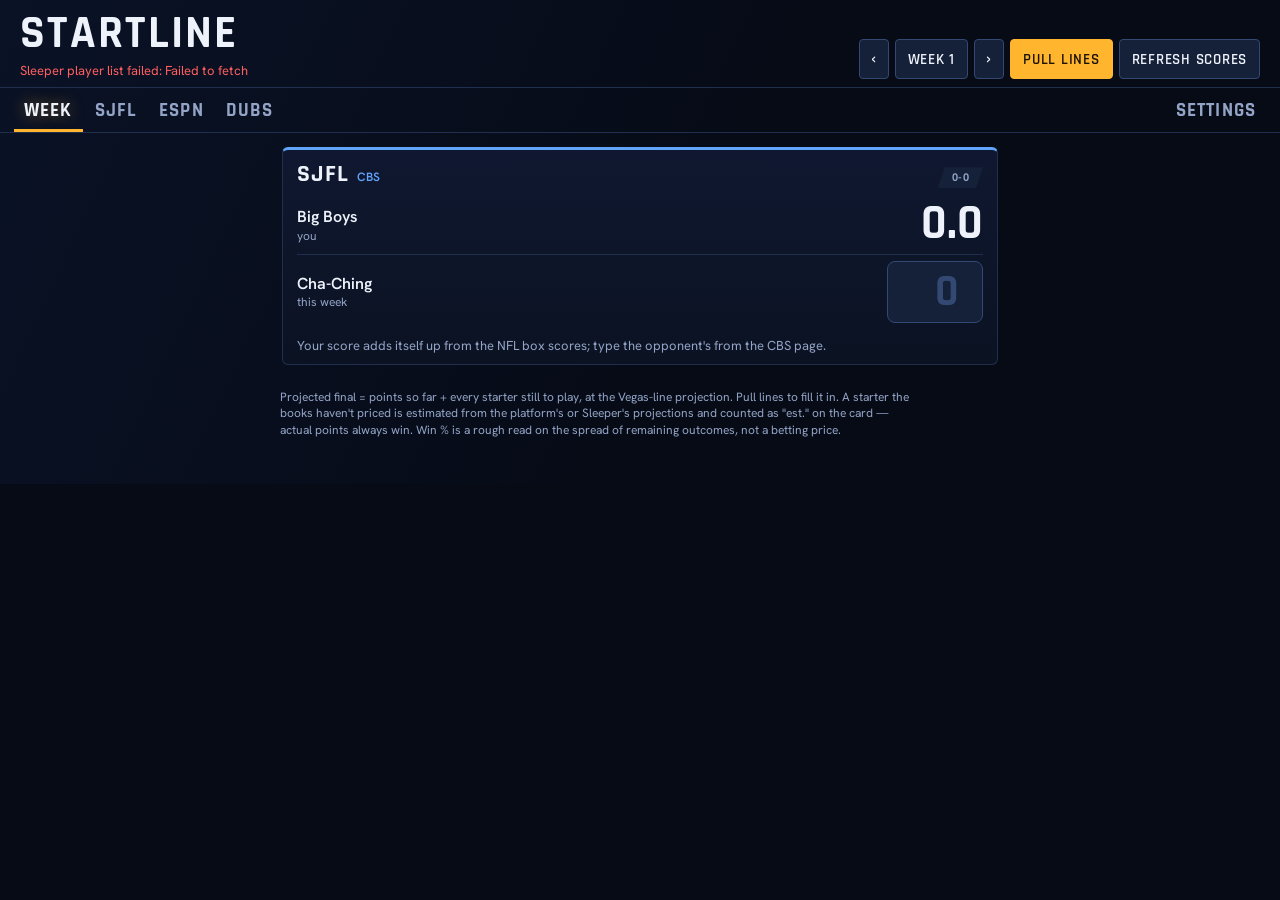
<file: startline/index.html>
<!doctype html>
<html lang="en">
<head>
<meta charset="utf-8">
<meta name="viewport" content="width=device-width, initial-scale=1, viewport-fit=cover">
<meta name="theme-color" content="#060b16">
<meta name="apple-mobile-web-app-capable" content="yes">
<meta name="apple-mobile-web-app-status-bar-style" content="black-translucent">
<title>Startline</title>
<link rel="preconnect" href="https://fonts.googleapis.com">
<link rel="preconnect" href="https://fonts.gstatic.com" crossorigin>
<link href="https://fonts.googleapis.com/css2?family=Rajdhani:wght@500;600;700&family=Hanken+Grotesk:wght@400;500;600;700&family=JetBrains+Mono:wght@400;500;600&display=swap" rel="stylesheet">
<style>
:root{--bg:#060b16;--bg2:#0c1424;--bg3:#142138;--rule:#1f2f4d;--rule2:#334973;--text:#eef2fb;--muted:#93a4c6;--dim:#5a6c92;--accent:#ffb52e;--accent-ink:#1c1200;--up:#3bd97b;--down:#ff5f5f;--warn:#ffb52e}
*{box-sizing:border-box}
html,body{margin:0;background:var(--bg);color:var(--text);font-family:'Hanken Grotesk',system-ui,sans-serif;font-size:15px;line-height:1.35;-webkit-text-size-adjust:100%}
body{background-image:linear-gradient(115deg,#0a1226 0%,#060b16 55%)}
a{color:var(--accent)}
header.top{display:flex;align-items:flex-end;justify-content:space-between;gap:12px;padding:calc(12px + env(safe-area-inset-top)) 12px 8px;border-bottom:1px solid var(--rule);flex-wrap:wrap}
h1{font-family:'Rajdhani',sans-serif;font-weight:700;font-size:42px;line-height:.95;margin:0;letter-spacing:.05em;text-transform:uppercase}
.sub{margin:6px 0 0;color:var(--muted);font-size:13px;max-width:70ch}
.sub.err{color:var(--down)}
.hdr{display:flex;gap:6px;align-items:center;flex-wrap:wrap}
button{font:600 15px 'Rajdhani',sans-serif;text-transform:uppercase;letter-spacing:.05em;background:var(--bg3);color:var(--text);border:1px solid var(--rule2);border-radius:4px;padding:8px 12px;cursor:pointer;min-height:40px}
button:hover{border-color:var(--muted)}
button.primary{background:var(--accent);color:var(--accent-ink);border-color:var(--accent)}
button.icon{padding:8px 11px;font-size:18px;line-height:1}
button.small{min-height:32px;padding:4px 10px;font-size:13px;font-weight:500}
button:disabled{opacity:.5;cursor:default}
button:focus-visible,input:focus-visible,textarea:focus-visible,select:focus-visible{outline:2px solid var(--accent);outline-offset:2px}
.tabs{display:flex;gap:2px;padding:0 8px;border-bottom:1px solid var(--rule);overflow-x:auto;-webkit-overflow-scrolling:touch}
.tab{font-family:'Rajdhani',sans-serif;font-weight:700;font-size:19px;letter-spacing:.06em;padding:10px 10px 6px;color:var(--muted);background:none;border:0;border-bottom:3px solid transparent;border-radius:0;cursor:pointer;white-space:nowrap;min-height:0}
.tab:hover{border-color:transparent}
.tab.active{color:var(--text);border-bottom-color:var(--accent);text-shadow:0 0 16px rgba(255,181,46,.45)}
.tab.right{margin-left:auto}
main{padding:12px 12px calc(40px + env(safe-area-inset-bottom));max-width:760px;margin:0 auto}
main.wide{max-width:1560px}
h2{font-family:'Rajdhani',sans-serif;font-weight:700;font-size:24px;letter-spacing:.04em;margin:22px 0 6px;line-height:1;text-transform:uppercase}
h3{font-size:14px;font-weight:600;margin:18px 0 6px}
p{margin:6px 0}
.muted{color:var(--muted)} .dim{color:var(--dim)} .up{color:var(--up)} .down{color:var(--down)} .warn{color:var(--warn)}

/* ---- matchup cards (Week tab and the top of each league tab) */
.cards{display:grid;gap:12px}
#main:not(.wide) .cards{display:flex;align-items:flex-start;gap:12px;overflow-x:auto;scroll-snap-type:x mandatory;padding:2px 2px 12px;scrollbar-width:none}
#main:not(.wide) .cards::-webkit-scrollbar{display:none}
#main:not(.wide) .cards>.card{flex:0 0 100%;scroll-snap-align:center;min-width:0}
.card{background:var(--bg2);background-image:linear-gradient(180deg,#0f1830,#0b1222);border:1px solid var(--rule);border-top:3px solid var(--acc,var(--rule));border-radius:6px;padding:12px 14px 10px}
.card > .head{display:flex;align-items:baseline;gap:8px;margin-bottom:8px}
.card h2{margin:0}
.plat{color:var(--acc,var(--dim));font-size:12px;font-weight:600}
.pill{margin-left:auto;font-size:11px;font-weight:700;letter-spacing:.04em;padding:3px 14px;border-radius:0;clip-path:polygon(7px 0,100% 0,calc(100% - 7px) 100%,0 100%);background:var(--bg3);color:var(--muted);white-space:nowrap}
.pill.live{background:rgba(255,181,46,.18);color:var(--accent)}
.pill.final{background:rgba(59,217,123,.14);color:var(--up)}
.pill.err{background:rgba(255,95,95,.16);color:var(--down)}
.pill.live::before{content:'';display:inline-block;width:6px;height:6px;border-radius:50%;background:currentColor;margin-right:6px;vertical-align:1px;animation:blip 1.6s ease-in-out infinite}
@keyframes blip{0%,100%{opacity:.3}50%{opacity:1}}
@media (prefers-reduced-motion:reduce){.pill.live::before{animation:none}}
.side{display:grid;grid-template-columns:1fr auto auto;align-items:center;gap:10px;padding:6px 0}
.side + .side{border-top:1px solid var(--rule)}
.side .who{min-width:0}
.side .nm{font-weight:600;font-size:16px;white-space:nowrap;overflow:hidden;text-overflow:ellipsis}
.side .meta{color:var(--muted);font-size:12px}
.side .left{color:var(--muted);font-size:12px;text-align:right;white-space:nowrap}
.side .left b{color:var(--text);font-weight:600}
.side .left.done{color:var(--dim)}
.score{font-family:'Rajdhani',sans-serif;font-weight:700;font-size:44px;line-height:.95;min-width:78px;text-align:right;font-variant-numeric:tabular-nums}
.side.ahead .score{color:var(--text)} .side.behind .score{color:var(--muted)}
.side.won .score{color:var(--up)} .side.lost .score{color:var(--down)}
.proj{color:var(--dim);font-size:11px;text-align:right;font-family:'JetBrains Mono',monospace}
.cbs .side .proj{color:var(--text);font-size:13px;font-weight:600}
details{margin-top:6px}
summary{cursor:pointer;color:var(--muted);font-size:13px;padding:6px 0;list-style:none;display:flex;gap:6px;align-items:center}
summary::-webkit-details-marker{display:none}
summary::before{content:'▸';font-size:11px}
details[open] summary::before{content:'▾'}
.card details table{border-collapse:collapse;width:100%;font-size:13px}
.card details td{padding:5px 4px;border-top:1px solid var(--rule);vertical-align:top}
.card details td.slot{color:var(--dim);font-family:'JetBrains Mono',monospace;font-size:11px;width:34px;padding-top:7px}
.card details td.pl{min-width:0}
.card details td.pl .n{white-space:nowrap;overflow:hidden;text-overflow:ellipsis;max-width:38vw}
.card details td.pl .g{color:var(--dim);font-size:11px;white-space:nowrap}
.card details td.pl .g.live{color:var(--accent)}
.card details td.pts{font-family:'JetBrains Mono',monospace;text-align:right;white-space:nowrap;width:44px;padding-top:7px}
.card details td.pts.zero{color:var(--dim)}
.vs{display:grid;grid-template-columns:1fr auto 1fr;gap:10px;align-items:start;padding:2px 0 0}
.vs .tm{min-width:0;display:flex;align-items:center;gap:8px}
.vs .tm.op{text-align:right;flex-direction:row-reverse}
.vs .tmt{min-width:0}
.tav{width:34px;height:34px;border-radius:50%;object-fit:cover;flex:0 0 34px;background:var(--bg3);border:1px solid var(--rule2)}
.wpbar{height:4px;background:var(--bg3);border-radius:2px;overflow:hidden;margin:7px 0 1px}
.wpbar i{display:block;height:100%;min-width:2%;max-width:98%;background:linear-gradient(90deg,var(--accent),#ffd47a);border-radius:2px;transition:width .6s ease}
@media (prefers-reduced-motion:reduce){.wpbar i{transition:none}}
/* phone: this block sits ABOVE the base .vs rules in the sheet, so every selector here
   must out-rank them — .vs .tm .nm beats .vs .nm, .vs .sc beats .sc */
@media (max-width:699px){
  .vs{gap:8px}
  .vs .sc{font-size:32px}
  .vs .tm{flex-direction:column;align-items:flex-start;gap:3px}
  .vs .tm.op{flex-direction:column;align-items:flex-end}
  .vs .tmt{width:100%}
  .vs .tm .nm{font-size:13px;line-height:1.15;white-space:normal;overflow-wrap:anywhere;display:-webkit-box;-webkit-line-clamp:2;-webkit-box-orient:vertical;overflow:hidden}
  .vs .tm .meta{font-size:11px}
  .card .duel .pw{gap:6px}
  .card .duel .hs{width:24px;height:24px;flex:0 0 24px}
}
.vs .nm{font-weight:600;font-size:15px;line-height:1.2;white-space:nowrap;overflow:hidden;text-overflow:ellipsis}
.vs .meta{color:var(--muted);font-size:12px;white-space:nowrap;overflow:hidden;text-overflow:ellipsis}
.vs .mid{display:flex;flex-direction:column;align-items:center;gap:1px}
.vs .bigs{display:flex;align-items:baseline;gap:7px;justify-content:center}
.vs .now{color:var(--muted);font-size:11px;font-family:'JetBrains Mono',monospace;text-align:center}
.sc{font-family:'Rajdhani',sans-serif;font-weight:700;font-size:41px;line-height:.95;font-variant-numeric:tabular-nums}
.sc.ahead{color:var(--text)} .sc.behind{color:var(--muted)} .sc.won{color:var(--up)} .sc.lost{color:var(--down)}
.vs .dash{color:var(--dim);font-size:18px}
.subvs{display:flex;justify-content:space-between;gap:10px;color:var(--muted);font-size:11px;font-family:'JetBrains Mono',monospace;margin-top:2px}
.card .duel{border-collapse:collapse;width:100%;font-size:13px;margin-top:8px;table-layout:fixed}
.card .duel td{padding:5px 2px;border-top:1px solid var(--rule);vertical-align:top}
.card .duel td.slot{color:var(--dim);font-family:'JetBrains Mono',monospace;font-size:10px;width:44px;text-align:center;padding-top:8px}
.card .duel td.pts{font-family:'JetBrains Mono',monospace;text-align:right;white-space:nowrap;width:44px;padding-top:7px}
.card .duel td.pts.op{text-align:left}
.card .duel td.pts.zero{color:var(--dim)}
.card .duel td.pts.pp{color:var(--muted);font-style:italic}
.card .duel td.pts.lv{color:var(--accent)}
.card .duel td.pl{min-width:0}
.card .duel td.pl .n{white-space:nowrap;overflow:hidden;text-overflow:ellipsis;max-width:29vw}
.card .duel td.pl .g{color:var(--dim);font-size:11px;white-space:nowrap;overflow:hidden;text-overflow:ellipsis;max-width:29vw}
.card .duel td.pl .g.live{color:var(--accent)}
.card .duel td.pl.wait .n{color:var(--muted)}
.card .duel .pw{display:flex;align-items:center;gap:8px;min-width:0}
.card .duel td.pl.op .pw{flex-direction:row-reverse}
.card .duel .pt{min-width:0}
.card .duel .hs{width:28px;height:28px;border-radius:50%;object-fit:cover;flex:0 0 28px;background:var(--bg3);border:1px solid var(--rule);display:inline-block}
.card .duel .hs.lg{object-fit:contain;padding:3px}
.card .duel td.pl.wait .hs{opacity:.55}
.card .duel td.pl.op{text-align:right}
@media (min-width:700px){ .sc{font-size:46px} .card .duel td.pl .n,.card .duel td.pl .g{max-width:none} }
.cbs .side input{font:inherit;font-family:'Rajdhani',sans-serif;font-weight:700;font-size:44px;line-height:.95;width:96px;text-align:right;background:var(--bg3);border:1px solid var(--rule2);border-radius:8px;color:var(--text);padding:2px 8px}
.cbs .side input::placeholder{color:var(--rule2)}
.row{display:flex;gap:10px;align-items:center;flex-wrap:wrap;margin-top:8px;font-size:13px;color:var(--muted)}
.row a{color:var(--accent);text-decoration:none;font-weight:600}
.pick{display:flex;flex-wrap:wrap;gap:6px;margin-top:6px}
.note{color:var(--muted);font-size:13px;margin:4px 0}
.note.err{color:var(--down)}

/* ---- start/sit tables (league tabs and Board) */
.lede{display:flex;gap:24px;flex-wrap:wrap;align-items:flex-start;margin:10px 0 12px}
.lede .swaps{margin:6px 0 0;padding-left:18px}
.lede .swaps li{margin:2px 0}
.tbl{overflow-x:auto;border:1px solid var(--rule);border-radius:10px;background:var(--bg2)}
.tbl table{border-collapse:collapse;width:100%;font-size:13px}
.tbl th{font-weight:600;font-size:11px;text-transform:uppercase;letter-spacing:.08em;color:var(--muted);text-align:left;padding:9px 10px;border-bottom:1px solid var(--rule);white-space:nowrap;background:var(--bg2);position:sticky;top:0;z-index:1}
.tbl th.sortable{cursor:pointer} .tbl th.sortable:hover{color:var(--text)} .tbl th.sorted{color:var(--text)}
.tbl td{padding:7px 10px;border-bottom:1px solid var(--rule);white-space:nowrap;vertical-align:middle}
.tbl tr:last-child td{border-bottom:0}
.tbl td.num,.tbl th.num{text-align:right;font-family:'JetBrains Mono',ui-monospace,monospace;font-variant-numeric:tabular-nums}
.tbl td.slot{font-family:'Rajdhani',sans-serif;font-weight:700;font-size:17px;letter-spacing:.05em;color:var(--muted);width:60px}
.tbl td.proj{font-weight:600;color:var(--text);font-family:'JetBrains Mono',monospace;text-align:right}
.tbl td.name{font-weight:500;white-space:normal}
.tbl tr.close td{background:rgba(255,181,46,.07)}
.tbl tr.zero td{color:var(--dim)}
.tbl tr.zero td.name{color:var(--muted)}
.tbl tr.grp td{border-top:2px solid var(--rule2)}
.tag{display:inline-block;font-size:11px;font-weight:600;padding:1px 6px;border-radius:2px;background:var(--bg3);color:var(--muted);margin-left:6px;vertical-align:1px}
.tag.pos{background:transparent;border:1px solid var(--rule2);margin-left:0}
.tag.inj{background:rgba(255,95,95,.18);color:var(--down)}
.tag.warn{background:rgba(255,181,46,.15);color:var(--warn)}
.tag.on{background:rgba(255,181,46,.2);color:var(--accent)}
.gap{color:var(--muted)}
.gap.close{color:var(--accent);font-weight:600}
.games{display:flex;gap:8px;flex-wrap:wrap;margin:0 0 14px}
.game{border:1px solid var(--rule);border-radius:8px;padding:6px 10px;background:var(--bg2);font-family:'JetBrains Mono',monospace;font-size:12px;line-height:1.5}
.game b{font-family:'Hanken Grotesk',sans-serif;font-weight:600}
.filters{display:flex;gap:10px;flex-wrap:wrap;align-items:center;margin:0 0 12px}
.filters label{display:flex;align-items:center;gap:6px;color:var(--muted)}
.empty{border:1px dashed var(--rule2);border-radius:10px;padding:22px;color:var(--muted);max-width:70ch;margin-top:12px}
.empty ol{padding-left:20px} .empty li{margin:4px 0}
.foot{color:var(--muted);font-size:12px;margin-top:12px;max-width:90ch}

/* ---- settings */
input[type=text],input[type=url],input[type=number],input[type=password],select,textarea{font:inherit;width:100%;background:var(--bg2);color:var(--text);border:1px solid var(--rule2);border-radius:8px;padding:9px 10px}
select{width:auto}
textarea{min-height:100px;font-family:'JetBrains Mono',monospace;font-size:12px;line-height:1.5;resize:vertical}
textarea.json{min-height:320px}
.field{margin:12px 0}
.field label{display:block;font-weight:600;margin-bottom:4px}
.field .help{color:var(--muted);font-size:12px;margin:3px 0 0}
.help{color:var(--muted);font-size:12px}
.grid{display:grid;grid-template-columns:repeat(auto-fit,minmax(300px,1fr));gap:14px}
.panel{border:1px solid var(--rule);border-radius:10px;padding:12px 14px;background:var(--bg2)}
.panel h3{margin-top:0}
.actions{display:flex;gap:8px;flex-wrap:wrap;margin-top:12px}
.toast{position:fixed;bottom:calc(20px + env(safe-area-inset-bottom));left:50%;transform:translateX(-50%);background:var(--bg3);border:1px solid var(--rule2);padding:10px 16px;border-radius:8px;opacity:0;transition:opacity .2s;pointer-events:none}
.toast.show{opacity:1}
@media (prefers-reduced-motion:reduce){.toast{transition:none}}
@media (min-width:700px){ h1{font-size:46px} .score{font-size:48px} header.top{padding-left:20px;padding-right:20px} main{padding-left:20px;padding-right:20px} .tabs{padding:0 14px} }
</style>
</head>
<body>
<header class="top">
  <div><h1>Startline</h1><p class="sub" id="status">Loading…</p></div>
  <div class="hdr">
    <button class="icon" id="prev" title="Previous week">‹</button>
    <button id="wk" title="Back to the current week">Week</button>
    <button class="icon" id="next" title="Next week">›</button>
    <button class="primary" id="btnPull" title="Costs Odds API credits">Pull lines</button>
    <button id="btnScores" title="Free">Refresh scores</button>
  </div>
</header>
<nav class="tabs" id="tabs"></nav>
<main id="main"></main>
<div class="toast" id="toast"></div>

<script>
/* ============================================================
   STARTLINE — one phone screen for the fantasy week.
   Week tab: live matchups for every league (Sleeper, ESPN, CBS).
   League tabs: the same matchup card plus start/sit from Vegas lines (The Odds API).
   Board: every player with props, scored under every league's rules.
   Vanilla JS, no build step. Secrets live in the Cloudflare Worker, never here.
   ============================================================ */

// The projection math and lineup optimizer, kept exactly as tested (test_engine.js, check_live.js).
const E = (function(){
/*ENGINE-START*/
const TEAMS = [['Arizona Cardinals','ARI','cardinals'],['Atlanta Falcons','ATL','falcons'],['Baltimore Ravens','BAL','ravens'],['Buffalo Bills','BUF','bills'],['Carolina Panthers','CAR','panthers'],['Chicago Bears','CHI','bears'],['Cincinnati Bengals','CIN','bengals'],['Cleveland Browns','CLE','browns'],['Dallas Cowboys','DAL','cowboys'],['Denver Broncos','DEN','broncos'],['Detroit Lions','DET','lions'],['Green Bay Packers','GB','packers'],['Houston Texans','HOU','texans'],['Indianapolis Colts','IND','colts'],['Jacksonville Jaguars','JAX','jaguars'],['Kansas City Chiefs','KC','chiefs'],['Las Vegas Raiders','LV','raiders'],['Los Angeles Chargers','LAC','chargers'],['Los Angeles Rams','LAR','rams'],['Miami Dolphins','MIA','dolphins'],['Minnesota Vikings','MIN','vikings'],['New England Patriots','NE','patriots'],['New Orleans Saints','NO','saints'],['New York Giants','NYG','giants'],['New York Jets','NYJ','jets'],['Philadelphia Eagles','PHI','eagles'],['Pittsburgh Steelers','PIT','steelers'],['San Francisco 49ers','SF','49ers'],['Seattle Seahawks','SEA','seahawks'],['Tampa Bay Buccaneers','TB','buccaneers'],['Tennessee Titans','TEN','titans'],['Washington Commanders','WAS','commanders']];
const FULL_TO_ABBR = {}, NICK_TO_ABBR = {jags:'JAX', pats:'NE', niners:'SF', bucs:'TB'};
const ABBR_ALIASES = {WSH:'WAS', JAC:'JAX', LVR:'LV', GNB:'GB', KAN:'KC', NWE:'NE', NOR:'NO', SFO:'SF', TAM:'TB', OAK:'LV', SD:'LAC', SDG:'LAC', STL:'LAR', LA:'LAR', ARZ:'ARI', BLT:'BAL', CLV:'CLE', HST:'HOU'};
TEAMS.forEach(([full,ab,nick]) => { FULL_TO_ABBR[full] = ab; NICK_TO_ABBR[nick] = ab; });
function teamAbbr(s){
  if(!s) return null; const t = String(s).trim();
  if(FULL_TO_ABBR[t]) return FULL_TO_ABBR[t];
  const up = t.toUpperCase(); if(ABBR_ALIASES[up]) return ABBR_ALIASES[up]; if(TEAMS.some(x => x[1] === up)) return up;
  const low = t.toLowerCase(); for(const [nick, ab] of Object.entries(NICK_TO_ABBR)) if(low.includes(nick)) return ab;
  return null;
}

const MARKET_KIND = {player_pass_yds:'pass_yds', player_pass_tds:'pass_tds', player_pass_interceptions:'ints', player_rush_yds:'rush_yds', player_receptions:'rec', player_reception_yds:'rec_yds', player_anytime_td:'atd', player_kicking_points:'kick'};
// Normal-approximation spread of each stat around its posted line (used to turn Over/Under prices into an expectation).
const SIGMA = {pass_yds:l => Math.max(20, 0.27*l), rush_yds:l => Math.max(12, 0.55*l), rec_yds:l => Math.max(12, 0.60*l), rec:l => Math.max(1.2, 0.40*l), kick:l => Math.max(2.5, 0.45*l)};
// Mean sits a little above the median for right-skewed yardage stats.
const SKEW = {pass_yds:1.00, rush_yds:1.03, rec_yds:1.04, rec:1.00, kick:1.00};
const FUMBLES_LOST = {QB:0.10, RB:0.05, WR:0.02, TE:0.02};
const OFF_TD_PER_POINT = 0.104;      // offensive TDs per implied team point (≈2.3 TDs at 22.5 pts)
const ATD_DEVIG = [0.55, 0.92];      // bounds on the per-team scale applied to anytime-TD implied probabilities
const SLOT_ORDER = ['QB','RB','WR','TE','FLEX','SFLEX','K','DST'];
const SLOT_ELIG = {QB:['QB'], RB:['RB'], WR:['WR'], TE:['TE'], FLEX:['RB','WR','TE'], SFLEX:['QB','RB','WR','TE'], K:['K'], DST:['DST']};
const INJ_SHORT = {Questionable:'Q', Doubtful:'D', Out:'OUT', IR:'IR', PUP:'PUP', Sus:'SUS', NA:'NA', COV:'COV', DNR:'DNR'};
const INACTIVE = /^(Out|IR|PUP|Sus|NA|DNR)$/i;

const clamp = (x,a,b) => Math.min(b, Math.max(a, x));
const mean = a => a.length ? a.reduce((x,y) => x+y, 0)/a.length : null;
function median(a){ const s=[...a].sort((x,y)=>x-y), n=s.length; if(!n) return null; return n%2 ? s[(n-1)/2] : (s[n/2-1]+s[n/2])/2; }
function amToProb(p){ p = Number(p); if(!isFinite(p) || p === 0) return null; return p < 0 ? (-p)/((-p)+100) : 100/(p+100); }
function normInv(p){
  const a=[-3.969683028665376e+01,2.209460984245205e+02,-2.759285104469687e+02,1.383577518672690e+02,-3.066479806614716e+01,2.506628277459239e+00];
  const b=[-5.447609879822406e+01,1.615858368580409e+02,-1.556989798598866e+02,6.680131188771972e+01,-1.328068155288572e+01];
  const c=[-7.784894002430293e-03,-3.223964580411365e-01,-2.400758277161838e+00,-2.549732539343734e+00,4.374664141464968e+00,2.938163982698783e+00];
  const d=[7.784695709041462e-03,3.224671290700398e-01,2.445134137142996e+00,3.754408661907416e+00];
  const pl=0.02425, ph=1-pl; let q, r;
  if(p < pl){ q=Math.sqrt(-2*Math.log(p)); return (((((c[0]*q+c[1])*q+c[2])*q+c[3])*q+c[4])*q+c[5])/((((d[0]*q+d[1])*q+d[2])*q+d[3])*q+1); }
  if(p <= ph){ q=p-0.5; r=q*q; return (((((a[0]*r+a[1])*r+a[2])*r+a[3])*r+a[4])*r+a[5])*q/(((((b[0]*r+b[1])*r+b[2])*r+b[3])*r+b[4])*r+1); }
  q=Math.sqrt(-2*Math.log(1-p)); return -(((((c[0]*q+c[1])*q+c[2])*q+c[3])*q+c[4])*q+c[5])/((((d[0]*q+d[1])*q+d[2])*q+d[3])*q+1);
}
function poissonTail(l, k){ let term=Math.exp(-l), cdf=0; for(let i=0;i<k;i++){ if(i>0) term*=l/i; cdf+=term; } return 1-cdf; }  // P(X >= k)
function solveLambda(k, p){ p=clamp(p, .005, .995); let lo=1e-4, hi=10; for(let i=0;i<60;i++){ const m=(lo+hi)/2; if(poissonTail(m,k) < p) lo=m; else hi=m; } return (lo+hi)/2; }
function ouExpectation(kind, line, pOver){ const z = normInv(clamp(pOver, .02, .98)); return (line + z*SIGMA[kind](line)) * SKEW[kind]; }

function normName(s){
  return String(s||'').toLowerCase().normalize('NFD').replace(/[\u0300-\u036f]/g,'').replace(/[.'’\-]/g,'')
    .replace(/[^a-z0-9 ]/g,' ').replace(/\b(jr|sr|ii|iii|iv|v)\b/g,'').replace(/\s+/g,' ').trim();
}

// ---- NFL week window: Tuesday 06:00 ET through the following Tuesday 06:00 ET
function nthSundayUTC(y, m, n){ const dow = new Date(Date.UTC(y, m, 1)).getUTCDay(); return 1 + ((7-dow)%7) + 7*(n-1); }
function etOffsetMs(d){ const y=d.getUTCFullYear(); const s=Date.UTC(y,2,nthSundayUTC(y,2,2),7), e=Date.UTC(y,10,nthSundayUTC(y,10,1),6); return (d>=s && d<e) ? -4*3600e3 : -5*3600e3; }
function weekWindow(now = new Date()){
  const off = etOffsetMs(now), et = new Date(now.getTime()+off);
  const back = (et.getUTCDay()-2+7)%7;
  let tue = Date.UTC(et.getUTCFullYear(), et.getUTCMonth(), et.getUTCDate()-back, 6);
  if(et.getTime() < tue) tue -= 7*86400e3;
  const start = tue - off; return {start, end: start + 7*86400e3};
}

// ---- Game lines → implied team totals
function parseGames(events, bookFilter){
  const games = {};
  for(const ev of events){
    const H = FULL_TO_ABBR[ev.home_team] || ev.home_team, A = FULL_TO_ABBR[ev.away_team] || ev.away_team;
    const spreads=[], totals=[], books=new Set();
    for(const bk of ev.bookmakers||[]){
      if(bookFilter.size && !bookFilter.has(bk.key)) continue;
      for(const m of bk.markets||[]){
        if(m.key==='spreads'){ const o=(m.outcomes||[]).find(x=>x.name===ev.home_team); if(o && o.point!=null){ spreads.push(Number(o.point)); books.add(bk.key);} }
        else if(m.key==='totals'){ const o=(m.outcomes||[]).find(x=>x.name==='Over'); if(o && o.point!=null){ totals.push(Number(o.point)); books.add(bk.key);} }
      }
    }
    const sp=median(spreads), tot=median(totals), implied={};
    if(sp!=null && tot!=null){ implied[H]=(tot-sp)/2; implied[A]=(tot+sp)/2; }
    games[ev.id] = {id:ev.id, commence:ev.commence_time, home:H, away:A, homeName:ev.home_team, awayName:ev.away_team, spreadHome:sp, total:tot, implied, books:books.size};
  }
  return games;
}
function buildTeamGame(games){
  const tg = {};
  for(const g of Object.values(games)){
    tg[g.home] = {gameId:g.id, team:g.home, opp:g.away, home:true, implied:g.implied[g.home]??null, oppImplied:g.implied[g.away]??null, spread:g.spreadHome, total:g.total, commence:g.commence};
    tg[g.away] = {gameId:g.id, team:g.away, opp:g.home, home:false, implied:g.implied[g.away]??null, oppImplied:g.implied[g.home]??null, spread:g.spreadHome!=null?-g.spreadHome:null, total:g.total, commence:g.commence};
  }
  return tg;
}

// ---- Player props → per-player market samples (one entry per book)
function parseProps(evOdds, bookFilter, store){
  for(const bk of evOdds.bookmakers||[]){
    if(bookFilter.size && !bookFilter.has(bk.key)) continue;
    for(const m of bk.markets||[]){
      const kind = MARKET_KIND[m.key]; if(!kind) continue;
      const byPlayer = {};
      for(const o of m.outcomes||[]){ const pname=o.description||o.name; const side=o.description?o.name:'Yes'; (byPlayer[pname] ||= []).push({side, price:o.price, point:o.point}); }
      for(const [pname, outs] of Object.entries(byPlayer)){
        const nn = normName(pname); if(!nn) continue;
        const rec = store[nn] ||= {name:pname, gameId:evOdds.id, markets:{}};
        if(kind==='atd'){
          const y=outs.find(o=>/^yes$/i.test(o.side)), n=outs.find(o=>/^no$/i.test(o.side)); if(!y) continue;
          let p=amToProb(y.price); if(p==null) continue;
          if(n){ const pn=amToProb(n.price); if(pn!=null) p = p/(p+pn); }
          (rec.markets.atd ||= []).push({book:bk.key, p});
        } else {
          const ov=outs.find(o=>/^over$/i.test(o.side)), un=outs.find(o=>/^under$/i.test(o.side));
          const line = ov?.point ?? un?.point; if(line==null) continue;
          const po=ov?amToProb(ov.price):null, pu=un?amToProb(un.price):null; let pO=0.5;
          if(po!=null && pu!=null) pO = po/(po+pu); else if(po!=null) pO = clamp(po-0.024, .05, .95); else if(pu!=null) pO = clamp(1-(pu-0.024), .05, .95);
          (rec.markets[kind] ||= []).push({book:bk.key, line:Number(line), pOver:pO});
        }
      }
    }
  }
}

function inferPos(m){ if(m.pass_yds||m.pass_tds) return 'QB'; if(m.kick) return 'K'; if(m.rush_yds && !m.rec_yds) return 'RB'; if(m.rush_yds && m.rec_yds) return 'RB'; if(m.rec_yds||m.rec) return 'WR'; return '?'; }

// ---- Props → stat projections (market-consensus, de-vigged, TD probabilities normalized to team implied totals)
function buildProjections(store, games, teamGame, lookup){
  const out = {};
  for(const [nn, rec] of Object.entries(store)){
    const g = games[rec.gameId]; const m = rec.markets; const info = lookup(nn, rec.name, g) || {};
    let team = info.team && g && (info.team===g.home || info.team===g.away) ? info.team : null;
    const ex = k => m[k] ? mean(m[k].map(b => ouExpectation(k, b.line, b.pOver))) : null;
    const ln = k => m[k] ? median(m[k].map(b => b.line)) : null;
    const st = {
      passYds:ex('pass_yds'), rushYds:ex('rush_yds'), recYds:ex('rec_yds'), rec:ex('rec'), kick:ex('kick'),
      passTd: m.pass_tds ? mean(m.pass_tds.map(b => solveLambda(Math.floor(b.line)+1, b.pOver))) : null,
      ints:   m.ints     ? mean(m.ints.map(b => solveLambda(Math.floor(b.line)+1, b.pOver))) : null,
      pAtdRaw: m.atd ? mean(m.atd.map(b => b.p)) : null, tdRaw:null, xTd:null, pAtd:null,
      lines:{passYds:ln('pass_yds'), rushYds:ln('rush_yds'), recYds:ln('rec_yds'), rec:ln('rec'), kick:ln('kick'), passTd:ln('pass_tds')},
    };
    if(st.pAtdRaw!=null) st.tdRaw = -Math.log(1 - clamp(st.pAtdRaw, 0, .98));
    const books = new Set(); for(const arr of Object.values(m)) for(const b of arr) books.add(b.book);
    out[nn] = {key:nn, name:rec.name, pos: info.pos || inferPos(m), posGuess: !info.pos, team, teamSleeper: info.team||null, inj: info.inj||null, sleeperId: info.id||null, gameId: rec.gameId, stats:st, books:books.size, markets:Object.keys(m)};
  }
  // Anytime-TD de-vig: scale each team's summed Poisson means to its implied offensive TD count.
  const sums = {};
  for(const p of Object.values(out)){ if(p.stats.tdRaw==null || p.pos==='K') continue; const k = p.gameId+'|'+(p.team||'?'); sums[k]=(sums[k]||0)+p.stats.tdRaw; sums[p.gameId+'|*']=(sums[p.gameId+'|*']||0)+p.stats.tdRaw; }
  for(const p of Object.values(out)){
    if(p.stats.tdRaw==null) continue; const g = games[p.gameId]; let s = 0.85;
    if(g && p.team && g.implied[p.team]!=null && sums[p.gameId+'|'+p.team]>0) s = clamp(g.implied[p.team]*OFF_TD_PER_POINT / sums[p.gameId+'|'+p.team], ATD_DEVIG[0], ATD_DEVIG[1]);
    else if(g && g.total!=null && sums[p.gameId+'|*']>0) s = clamp(g.total*OFF_TD_PER_POINT / sums[p.gameId+'|*'], ATD_DEVIG[0], ATD_DEVIG[1]);
    p.stats.xTd = p.stats.tdRaw*s; p.stats.pAtd = 1-Math.exp(-p.stats.xTd); p.stats.tdScale = s;
  }
  return out;
}

// ---- League scoring
function dstPoints(mode, tg){
  if(mode==='none' || !tg || tg.oppImplied==null) return null;
  if(mode==='tdonly') return clamp(1.4 - 0.03*(tg.oppImplied-21), 0.4, 2.0);        // return/defensive TDs + safeties only
  return clamp(6.5 - 0.6*(tg.oppImplied-22), -2, 18);                                // ESPN-style D/ST
}
function scorePlayer(p, league, teamGame){
  const sc=league.scoring, st=p.stats, pos=p.pos, tg = p.team ? teamGame[p.team] : null;
  if(pos==='DST') return dstPoints(sc.dst, tg);
  if(p.inj && INACTIVE.test(p.inj)) return 0;
  let pts=0, any=false;
  if(st.passYds!=null){ pts += sc.passYd*st.passYds; any=true; }
  if(st.passTd!=null){ pts += sc.passTd*st.passTd; any=true; }
  if(st.ints!=null)   pts += sc.int*st.ints;
  if(st.rushYds!=null){ pts += sc.rushYd*st.rushYds; any=true; }
  if(st.recYds!=null){ pts += sc.recYd*st.recYds; any=true; }
  if(st.rec!=null){ pts += sc.rec*st.rec; any=true; }
  if(st.xTd!=null){ pts += ((pos==='WR'||pos==='TE') ? sc.recTd : sc.rushTd)*st.xTd; any=true; }
  if(pos==='K'){ const k = st.kick!=null ? st.kick : (tg && tg.implied!=null ? 0.34*tg.implied : null); if(k!=null){ pts += (sc.kMult||1)*k; any=true; } }
  if(any) pts += (sc.fumble||0)*(FUMBLES_LOST[pos]||0);
  return any ? pts : null;
}
function coverageFlags(p){
  const st=p.stats, f=[];
  if(p.pos==='QB'){ if(st.passYds==null) f.push('no pass yds'); if(st.passTd==null) f.push('no pass TD'); }
  else if(p.pos==='RB'){ if(st.rushYds==null) f.push('no rush yds'); if(st.rec==null && st.recYds==null) f.push('no rec line'); if(st.xTd==null) f.push('no TD line'); }
  else if(p.pos==='WR'||p.pos==='TE'){ if(st.recYds==null) f.push('no rec yds'); else if(st.rec==null) f.push('no rec line'); if(st.xTd==null) f.push('no TD line'); }
  else if(p.pos==='K'){ if(st.kick==null) f.push('K est. from team total'); }
  return f;
}

// ---- Lineup optimizer: fixed slots first, then the more restrictive flex, then superflex.
function optimizeLineup(players, slots){
  const avail = players.filter(p => p.pts!=null).sort((a,b) => b.pts-a.pts);
  const taken = new Set(), lineup = [];
  for(const slot of SLOT_ORDER){
    const n = slots[slot]||0;
    for(let i=0;i<n;i++){ const p = avail.find(x => !taken.has(x.key) && SLOT_ELIG[slot].includes(x.pos)); lineup.push({slot, label: n>1 ? slot+(i+1) : slot, player:p||null}); if(p) taken.add(p.key); }
  }
  const bench = players.filter(p => !taken.has(p.key)).sort((a,b) => (b.pts??-1e9)-(a.pts??-1e9));
  for(const b of bench){
    b.gap=null; b.gapVs=null;
    if(b.pts==null) continue;
    const cands = lineup.filter(s => s.player && SLOT_ELIG[s.slot].includes(b.pos));
    if(!cands.length) continue;
    const low = cands.reduce((m,s) => s.player.pts < m.player.pts ? s : m);
    b.gap = b.pts - low.player.pts; b.gapVs = low.player.name;
  }
  return {lineup, bench};
}
const DEFAULT_CONFIG = {
  worker: '',
  odds: { books:'', region:'us', markets:'player_pass_yds,player_pass_tds,player_pass_interceptions,player_rush_yds,player_receptions,player_reception_yds,player_anytime_td,player_kicking_points' },
  sleeper: { username:'cannonwhit' },
  aliases: { 'hollywood brown':'marquise brown' },
  leagues: [
    { id:'sjfl', name:'SJFL', short:'SJFL', platform:'cbs', leagueId:'', note:'TD-only on CBS: 4 per passing TD, 6 per other TD, K 3/1, DST scores only on TDs and safeties.',
      scoring:{ passYd:0, passTd:4, int:0, rushYd:0, rushTd:6, recYd:0, recTd:6, rec:0, fumble:0, kMult:1.0, dst:'tdonly' },
      lineup:{ QB:1, RB:2, WR:2, TE:1, FLEX:1, SFLEX:0, K:1, DST:1 },
      roster:['Derrick Henry','Kyren Williams','Jalen Hurts','Justin Jefferson','Quinshon Judkins','Emeka Egbuka','Kyle Monangai','Mike Evans','Tony Pollard','Brock Purdy','Jayden Reed','Cameron Dicker','Brenton Strange','Xavier Worthy','Jalen Coker','Titans DST'],
      myTeam:'Big Boys', url:'',
      schedule:{1:'Cha-Ching',2:'Bolts',3:'Captain Chunk',4:'Mandlebusters',5:'Crash Dummies',6:'Cool Whit',7:'Turtles',8:'Stove Squared',9:'Butt Boys',10:'Cha-Ching',11:'Bolts'} },
    { id:'espn', name:'ESPN half-PPR', short:'ESPN', platform:'espn', game:'ffl', season:2026, leagueId:'', myTeamId:null, note:'Half-PPR on ESPN with 2 FLEX. Standard ESPN K and D/ST scoring approximated.',
      scoring:{ passYd:0.04, passTd:4, int:-2, rushYd:0.1, rushTd:6, recYd:0.1, recTd:6, rec:0.5, fumble:-2, kMult:1.08, dst:'espn' },
      lineup:{ QB:1, RB:2, WR:2, TE:1, FLEX:2, SFLEX:0, K:1, DST:1 }, roster:[] },
    { id:'dubs', name:'Stacking Dubs', short:'DUBS', platform:'sleeper', leagueId:'1362230787730079744', note:'Superflex full PPR on Sleeper. Roster and current starters sync from the Sleeper API.',
      scoring:{ passYd:0.04, passTd:4, int:-1, rushYd:0.1, rushTd:6, recYd:0.1, recTd:6, rec:1, fumble:-2, kMult:1.05, dst:'none' },
      lineup:{ QB:1, RB:2, WR:2, TE:1, FLEX:2, SFLEX:1, K:1, DST:0 }, roster:[] },
  ],
  refreshSeconds: 60,
};
function trimPlayers(raw){
  const keep = {};
  for(const [id,p] of Object.entries(raw)){
    const pos = p.position; if(!['QB','RB','WR','TE','K','DEF'].includes(pos)) continue;
    if(!p.team && p.status!=='Active') continue;
    keep[id] = {n: pos==='DEF' ? `${p.first_name} ${p.last_name}` : (p.full_name || `${p.first_name} ${p.last_name}`), p: pos==='DEF'?'DST':pos, t: p.team||null, i: p.injury_status||null, r: p.search_rank||9e6};
  }
  return keep;
}
function parseRosterLine(line){
  let s = line.trim(); if(!s) return null;
  const starter = s.startsWith('*'); if(starter) s = s.slice(1).trim();
  let teamHint=null; const mt = s.match(/\(([A-Za-z]{2,3})\)\s*$/); if(mt){ teamHint = teamAbbr(mt[1]); s = s.slice(0, mt.index).trim(); }
  if(/\b(dst|d\/st|def|defense)\b/i.test(s)){ const ab = teamAbbr(s.replace(/\b(dst|d\/st|def|defense)\b/ig,'').trim()); return {raw:line, kind:'dst', team:ab, starter}; }
  return {raw:line, kind:'player', name:s, teamHint, starter};
}
/*ENGINE-END*/
return {TEAMS,FULL_TO_ABBR,NICK_TO_ABBR,ABBR_ALIASES,teamAbbr,MARKET_KIND,SIGMA,SKEW,FUMBLES_LOST,OFF_TD_PER_POINT,ATD_DEVIG,SLOT_ORDER,SLOT_ELIG,INJ_SHORT,INACTIVE,clamp,mean,median,amToProb,normInv,poissonTail,solveLambda,ouExpectation,normName,nthSundayUTC,etOffsetMs,weekWindow,parseGames,buildTeamGame,parseProps,inferPos,buildProjections,dstPoints,scorePlayer,coverageFlags,optimizeLineup,DEFAULT_CONFIG,trimPlayers,parseRosterLine};
})();

// The scoreboard parsing and matchup/status logic, kept exactly as tested (scoreboard test_ui.js).
const C = (function(){
/*CORE-START*/
const SLEEPER = 'https://api.sleeper.app/v1';
const ESPN_READS = 'https://lm-api-reads.fantasy.espn.com/apis/v3/games';
const NFL_SB = 'https://site.api.espn.com/apis/site/v2/sports/football/nfl/scoreboard';
const PRO_TEAM = {1:'ATL',2:'BUF',3:'CHI',4:'CIN',5:'CLE',6:'DAL',7:'DEN',8:'DET',9:'GB',10:'TEN',11:'IND',12:'KC',13:'LV',14:'LAR',15:'MIA',16:'MIN',17:'NE',18:'NO',19:'NYG',20:'NYJ',21:'PHI',22:'ARI',23:'PIT',24:'LAC',25:'SF',26:'SEA',27:'TB',28:'WAS',29:'CAR',30:'JAX',33:'BAL',34:'HOU'};
const POS_NAME = {1:'QB',2:'RB',3:'WR',4:'TE',5:'K',16:'DST'};
const SLOT_NAME = {0:'QB',2:'RB',3:'RB/WR',4:'WR',5:'WR/TE',6:'TE',7:'OP',16:'DST',17:'K',23:'FLEX',20:'BN',21:'IR'};
const SLOT_ORDER = {0:0,2:1,3:4,4:2,5:4,6:3,23:4,7:5,16:6,17:7};
const NFL_ABBR = {WSH:'WAS', JAC:'JAX', LVR:'LV', GNB:'GB', KAN:'KC', NWE:'NE', NOR:'NO', SFO:'SF', TAM:'TB', ARZ:'ARI', BLT:'BAL', CLV:'CLE', HST:'HOU', LA:'LAR', OAK:'LV', SD:'LAC'};
const NICK = {cardinals:'ARI',falcons:'ATL',ravens:'BAL',bills:'BUF',panthers:'CAR',bears:'CHI',bengals:'CIN',browns:'CLE',cowboys:'DAL',broncos:'DEN',lions:'DET',packers:'GB',texans:'HOU',colts:'IND',jaguars:'JAX',jags:'JAX',chiefs:'KC',raiders:'LV',chargers:'LAC',rams:'LAR',dolphins:'MIA',vikings:'MIN',patriots:'NE',pats:'NE',saints:'NO',giants:'NYG',jets:'NYJ',eagles:'PHI',steelers:'PIT','49ers':'SF',niners:'SF',seahawks:'SEA',buccaneers:'TB',bucs:'TB',titans:'TEN',commanders:'WAS'};
function normAbbr(s){ if(!s) return null; const t=String(s).trim(); const up=t.toUpperCase().replace(/[^A-Z0-9]/g,''); if(NFL_ABBR[up]) return NFL_ABBR[up]; if(/^[A-Z]{2,3}$/.test(up)) return up; const low=t.toLowerCase(); for(const [n,a] of Object.entries(NICK)) if(low.includes(n)) return a; return up||null; }


// ---- NFL scoreboard → per-game and per-team status
function parseScoreboard(data){
  const games = (data.events||[]).map(ev => {
    const c = (ev.competitions||[])[0]||{};
    const teams = (c.competitors||[]).map(x => ({abbr:normAbbr(x.team?.abbreviation), name:x.team?.displayName||'', score:Number(x.score||0), home:x.homeAway==='home', winner:x.winner===true}));
    return {id:ev.id, date:ev.date, short:ev.shortName||'', state:ev.status?.type?.state||'pre', completed:!!ev.status?.type?.completed, detail:ev.status?.type?.shortDetail||'', teams};
  });
  return {week: data.week?.number ?? null, season: data.season?.year ?? null, games};
}
function teamStatusIndex(sb){ const idx={}; for(const g of sb.games) for(const t of g.teams) idx[t.abbr] = {state:g.state, detail:g.detail, game:g}; return idx; }
function gameLine(g, team){
  if(!g) return {text:'bye', cls:''};
  const me = g.teams.find(t=>t.abbr===team), them = g.teams.find(t=>t.abbr!==team);
  const vs = me && them ? `${me.home?'v':'@'} ${them.abbr}` : g.short;
  if(g.state==='pre') return {text:`${vs} ${g.detail}`, cls:''};
  const sc = me && them ? `${me.score}–${them.score}` : '';
  return {text:`${vs} ${sc} ${g.state==='in' ? g.detail : 'Final'}`.trim(), cls: g.state==='in' ? 'live' : ''};
}
function leftCount(starters, idx){
  let pre=0, live=0, done=0;
  for(const s of starters){ const st = s.team ? idx[s.team] : null; if(!st) done++; else if(st.state==='in') live++; else if(st.state==='pre') pre++; else done++; }
  return {pre, live, done, left: pre+live};
}
function cardStatus(sides, idx){
  const all = sides.filter(Boolean).flatMap(s=>s.starters||[]);
  if(!all.length) return {label:'', cls:''};
  const c = leftCount(all, idx);
  if(c.live) return {label:'LIVE', cls:'live'};
  if(c.left===0) return {label:'FINAL', cls:'final'};
  return {label: c.pre===all.length ? 'NOT STARTED' : `${c.left} LEFT`, cls:''};
}

// ---- Sleeper
function sleeperSide(m, roster, users, slots, players){
  const u = users.find(x => x.user_id===roster?.owner_id);
  const s = roster?.settings||{};
  return { name: u?.metadata?.team_name || u?.display_name || ('Roster '+(roster?.roster_id??'?')), owner: u?.display_name||'', record:`${s.wins||0}-${s.losses||0}${s.ties?'-'+s.ties:''}`,
    points: Number(m?.points||0), projected:null,
    starters: (m?.starters||[]).map((id,i) => { const p = players?.[id]; return {id, slot:slots[i]||'', name: p ? p.n : (id==='0' ? '—' : id), pos:p?.p||'', team:p?.t||null, pts: Number(m.starters_points?.[i] ?? m.players_points?.[id] ?? 0)}; }) };
}
function buildSleeperCard(cfg, league, users, rosters, matchups, players, week){
  const un = (cfg.username||'').toLowerCase();
  const me = users.find(u => (u.username||'').toLowerCase()===un || (u.display_name||'').toLowerCase()===un);
  if(!me) throw new Error(`No Sleeper user "${cfg.username}" in this league`);
  const myRoster = rosters.find(r => r.owner_id===me.user_id || (r.co_owners||[]).includes(me.user_id));
  if(!myRoster) throw new Error('No roster owned by '+cfg.username);
  const mine = matchups.find(m => m.roster_id===myRoster.roster_id);
  const opp = mine ? matchups.find(m => m.matchup_id!=null && m.matchup_id===mine.matchup_id && m.roster_id!==mine.roster_id) : null;
  const slots = (league.roster_positions||[]).filter(p => !['BN','IR','TAXI'].includes(p)).map(p => p==='SUPER_FLEX'?'SF':p==='FLEX'?'FLX':p);
  return {kind:'league', name:cfg.name||league.name, platform:'Sleeper', week,
    me: sleeperSide(mine, myRoster, users, slots, players), opp: opp ? sleeperSide(opp, rosters.find(r=>r.roster_id===opp.roster_id), users, slots, players) : null, bye: !mine || !opp};
}

// ---- ESPN
function espnPlayerPoints(entry, period){
  const pe = entry.playerPoolEntry||{}; const stats = pe.player?.stats||[];
  const act = stats.find(s => s.scoringPeriodId===period && s.statSourceId===0), proj = stats.find(s => s.scoringPeriodId===period && s.statSourceId===1);
  return {pts: act ? Number(act.appliedTotal||0) : Number(pe.appliedStatTotal||0), proj: proj ? Number(proj.appliedTotal||0) : null};
}
function espnSide(s, teams, members, period){
  if(!s) return null; const t = teams[s.teamId]||{};
  const entries = s.rosterForCurrentScoringPeriod?.entries || s.rosterForMatchupPeriod?.entries || [];
  const starters = entries.filter(e => e.lineupSlotId!==20 && e.lineupSlotId!==21)
    .sort((a,b) => (SLOT_ORDER[a.lineupSlotId]??9)-(SLOT_ORDER[b.lineupSlotId]??9))
    .map(e => { const p = e.playerPoolEntry?.player||{}; const pp = espnPlayerPoints(e, period); return {slot:SLOT_NAME[e.lineupSlotId]||'', name:p.fullName||'?', pos:POS_NAME[p.defaultPositionId]||'', team:PRO_TEAM[p.proTeamId]||null, pts:pp.pts, proj:pp.proj}; });
  const projSum = starters.some(x=>x.proj!=null) ? starters.reduce((a,x)=>a+(x.proj||0),0) : null;
  return { name:t.name||('Team '+s.teamId), owner:(t.owners||[]).map(o=>members[o]).filter(Boolean).join(', '), record:t.record||'', points: Number(s.totalPointsLive ?? s.totalPoints ?? 0), projected: s.totalProjectedPointsLive ?? projSum, starters };
}
function buildEspnCard(cfg, data, week){
  const period = week || data.status?.currentMatchupPeriod || data.scoringPeriodId;
  const teams = Object.fromEntries((data.teams||[]).map(t => [t.id, {id:t.id, name: t.name || `${t.location||''} ${t.nickname||''}`.trim(), abbrev:t.abbrev, owners:t.owners||[], record:`${t.record?.overall?.wins??0}-${t.record?.overall?.losses??0}${t.record?.overall?.ties?'-'+t.record.overall.ties:''}`}]));
  const members = Object.fromEntries((data.members||[]).map(m => [m.id, m.displayName || `${m.firstName||''} ${m.lastName||''}`.trim()]));
  if(!cfg.myTeamId) return {kind:'league', name:cfg.name, platform:'ESPN', week:period, pick: Object.values(teams).map(t => ({id:t.id, name:t.name, owner:t.owners.map(o=>members[o]).filter(Boolean).join(', ')}))};
  const m = (data.schedule||[]).find(s => s.matchupPeriodId===period && (s.home?.teamId===cfg.myTeamId || s.away?.teamId===cfg.myTeamId));
  if(!m) return {kind:'league', name:cfg.name, platform:'ESPN', week:period, me:{name:teams[cfg.myTeamId]?.name||'My team', record:teams[cfg.myTeamId]?.record||'', points:0, starters:[]}, opp:null, bye:true};
  const home = m.home?.teamId===cfg.myTeamId;
  return {kind:'league', name:cfg.name, platform:'ESPN', week:period, me: espnSide(home?m.home:m.away, teams, members, period), opp: espnSide(home?m.away:m.home, teams, members, period), winner: m.winner, bye:false};
}

// ---- Survivor
function survivorRows(entries, weekGames, week){
  // entries: {A:['DET','JAX',...]} (index 0 = week 1); weekGames: {w: games[]}
  return Object.entries(entries).map(([entry, picks]) => {
    let alive=true, outWeek=null; const hist=[];
    for(let w=1; w<=week; w++){
      const team = normAbbr(picks[w-1]); const games = weekGames[w];
      if(!team){ hist.push({w, team:null, result: w<week ? 'no pick' : 'pending'}); continue; }   // a missing past pick is shown, not treated as a loss
      const g = games ? games.find(g => g.teams.some(t => t.abbr===team)) : null;
      let result = 'pending';
      if(!games) result = 'pending'; else if(!g) result = 'no game';
      else if(g.state==='post'){ const me=g.teams.find(t=>t.abbr===team), them=g.teams.find(t=>t.abbr!==team); result = me.winner ? 'win' : (them && me.score===them.score ? 'tie' : 'loss'); }
      else if(g.state==='in') result = 'live';
      hist.push({w, team, game:g, result});
      if(alive && (result==='loss' || result==='tie')){ alive=false; outWeek=w; }
    }
    return {entry, alive, outWeek, now: hist[week-1] || {w:week, team:null, result:'pending'}, hist};
  });
}
function trimPlayers(raw){ const keep={}; for(const [id,p] of Object.entries(raw)){ if(!['QB','RB','WR','TE','K','DEF'].includes(p.position)) continue; keep[id]={n: p.position==='DEF' ? `${p.first_name} ${p.last_name}` : (p.full_name||`${p.first_name} ${p.last_name}`), p:p.position==='DEF'?'DST':p.position, t:p.team||null}; } return keep; }
/*CORE-END*/
return {SLEEPER,ESPN_READS,NFL_SB,PRO_TEAM,POS_NAME,SLOT_NAME,SLOT_ORDER,NFL_ABBR,NICK,normAbbr,parseScoreboard,teamStatusIndex,gameLine,leftCount,cardStatus,sleeperSide,buildSleeperCard,espnPlayerPoints,espnSide,buildEspnCard,survivorRows,trimPlayers};
})();

const {TEAMS, teamAbbr, normName, weekWindow, parseGames, buildTeamGame, parseProps, buildProjections,
       dstPoints, scorePlayer, coverageFlags, optimizeLineup, trimPlayers, parseRosterLine,
       INJ_SHORT, INACTIVE, DEFAULT_CONFIG, SLOT_ORDER, SLOT_ELIG} = E;
const {SLEEPER, ESPN_READS, NFL_SB, PRO_TEAM, POS_NAME, SLOT_NAME, normAbbr, parseScoreboard,
       teamStatusIndex, gameLine, leftCount, cardStatus, buildSleeperCard, buildEspnCard, survivorRows,
       espnPlayerPoints} = C;

// ============================================================ state and storage
const LS = {config:'startline.config.v2', cache:'startline.cache.v2', players:'startline.players.v2',
            live:'startline.live.v2', nfl:'startline.nfl.v2', cbs:'startline.cbs.v2',
            box:'startline.box.v2', sproj:'startline.sproj.v2', snap:'startline.snap.v2', pin:'startline.pin.v2', tab:'startline.tab'};
const PLATFORM = {sleeper:'Sleeper', espn:'ESPN', cbs:'CBS'};

const state = {
  config:null, cache:null, players:null, live:{}, nfl:{}, cbs:{}, box:{}, cards:[], sbIdx:{},
  week:null, autoWeek:null, season:null, credits:null,
  proj:null, sproj:null, teamGame:{}, views:{}, rostered:{}, lgRost:{},
  tab:null,
  busy:false, busyMsg:'', error:null, at:null, timer:null, deckX:0,
};

const $ = s => document.querySelector(s);
const esc = s => String(s??'').replace(/[&<>"']/g, c => ({'&':'&amp;','<':'&lt;','>':'&gt;','"':'&quot;',"'":'&#39;'}[c]));
const fmt = (n,d=1) => n==null||!isFinite(n) ? '—' : Number(n).toFixed(d);
const pct = p => p==null ? '—' : Math.round(p*100)+'%';
const signed = n => n==null ? '—' : (n>0?'+':'')+n.toFixed(1);
const ago = ms => { const s=Math.round((Date.now()-ms)/1000); return s<60?'just now':s<3600?Math.round(s/60)+' min ago':new Date(ms).toLocaleTimeString('en-US',{hour:'numeric',minute:'2-digit'}); };
function loadJSON(k){ try{ const v=localStorage.getItem(k); return v?JSON.parse(v):null; }catch(e){ return null; } }
function saveJSON(k,v){ try{ localStorage.setItem(k, JSON.stringify(v)); return true; }catch(e){ toast('Could not save to browser storage: '+e.message); return false; } }
let toastT; function toast(msg){ const t=$('#toast'); t.textContent=msg; t.classList.add('show'); clearTimeout(toastT); toastT=setTimeout(()=>t.classList.remove('show'), 3000); }
function setBusy(msg){ state.busyMsg = msg; renderStatus(); }

function loadConfig(){
  const saved = loadJSON(LS.config) || {};
  const cfg = JSON.parse(JSON.stringify(DEFAULT_CONFIG));
  if(typeof saved.worker === 'string') cfg.worker = saved.worker;
  cfg.odds = {...cfg.odds, ...(saved.odds||{})};
  cfg.sleeper = {...cfg.sleeper, ...(saved.sleeper||{})};
  cfg.aliases = {...cfg.aliases, ...(saved.aliases||{})};
  if(saved.refreshSeconds) cfg.refreshSeconds = saved.refreshSeconds;
  if(Array.isArray(saved.leagues) && saved.leagues.length) cfg.leagues = saved.leagues;
  return cfg;
}
const league = id => state.config.leagues.find(l => l.id===id);
function workerBase(){ return (state.config.worker||'').trim().replace(/\/+$/,''); }

// ============================================================ Sleeper player list and name matching
function playerIndex(){
  if(state._pidx && state._pidx.src===state.players) return state._pidx.idx;
  const idx = {}; if(state.players) for(const [id,p] of Object.entries(state.players.byId)){ const nn=normName(p.n); (idx[nn] ||= []).push({id, ...p}); }
  for(const arr of Object.values(idx)) arr.sort((a,b) => a.r-b.r);
  state._pidx = {src:state.players, idx}; return idx;
}
function alias(nn){ return state.config.aliases[nn] || nn; }
function lookupSleeper(nn, name, game){
  const idx = playerIndex(); const arr = idx[alias(nn)] || idx[nn];
  if(arr && arr.length){
    const inGame = game ? arr.find(p => p.t===game.home || p.t===game.away) : null;
    const p = inGame || arr[0]; return {id:p.id, pos:p.p, team:p.t, inj:p.i};
  }
  const parts = nn.split(' '); if(parts.length<2 || !game) return null;
  const last = parts[parts.length-1], fi = nn[0];
  const cands = []; for(const [k,list] of Object.entries(idx)){ if(k.endsWith(' '+last) && k[0]===fi) for(const p of list) if(p.t===game.home || p.t===game.away) cands.push(p); }
  if(cands.length===1) return {id:cands[0].id, pos:cands[0].p, team:cands[0].t, inj:cands[0].i};
  return null;
}
function findProjection(nn, teamHint){
  const P = state.proj; if(!P) return null;
  const a = alias(nn); if(P[a]) return P[a]; if(P[nn]) return P[nn];
  const parts = nn.split(' '); if(parts.length<2) return null;
  const last = parts[parts.length-1], fi = nn[0];
  let c = Object.values(P).filter(p => p.key.endsWith(' '+last) && p.key[0]===fi);
  if(teamHint) c = c.filter(p => p.team===teamHint || p.teamSleeper===teamHint);
  return c.length===1 ? c[0] : null;
}
function sleeperPlayer(nn, teamHint){
  const idx = playerIndex(); const list = idx[alias(nn)] || idx[nn] || [];
  return list.find(p => !teamHint || p.t===teamHint) || list[0] || null;
}
async function fetchJSON(url){ const r = await fetch(url); if(!r.ok){ const t = await r.text().catch(()=>''); throw new Error(`${r.status}${t?': '+t.slice(0,120):''}`); } return r.json(); }
async function ensurePlayers(){
  if(state.players && Date.now()-state.players.at < 20*3600e3) return state.players.byId;
  setBusy('Downloading the Sleeper player list (once a day, ~5 MB)…');
  const raw = await fetchJSON(`${SLEEPER}/players/nfl`);
  state.players = {at:Date.now(), byId:trimPlayers(raw)}; state._pidx = null; saveJSON(LS.players, state.players);
  return state.players.byId;
}
// Sleeper's free weekly stat projections (CORS-open, no key) — the fallback source when a
// starter has no priced line. Trimmed to rostered-position ids and the ten stats we score.
async function ensureSproj(){
  const wk = state.week || state.autoWeek;
  if(!wk || !state.season || !state.players) return;
  const cur = state.sproj;
  if(cur && cur.week===wk && cur.season===state.season && Date.now()-cur.at < 6*3600e3) return;
  const raw = await fetchJSON(`${SLEEPER}/projections/nfl/regular/${state.season}/${wk}`);
  const keep = {};
  for(const [id, s] of Object.entries(raw)){
    if(!s || !state.players.byId[id]) continue;
    keep[id] = {py:s.pass_yd||0, ptd:s.pass_td||0, pint:s.pass_int||0, ry:s.rush_yd||0, rtd:s.rush_td||0,
                rc:s.rec||0, rcy:s.rec_yd||0, rctd:s.rec_td||0, fl:s.fum_lost||0, k:s.pts_std||0};
  }
  state.sproj = {at:Date.now(), week:wk, season:state.season, by:keep};
  saveJSON(LS.sproj, state.sproj);
}

// ============================================================ The Odds API (costs credits, on demand only)
async function oddsGet(path, params){
  const base = workerBase();
  if(!base) throw new Error('Add your Cloudflare Worker URL in Settings');
  const url = new URL(base + path);
  for(const [k,v] of Object.entries(params)) if(v!=null && v!=='') url.searchParams.set(k, v);
  const r = await fetch(url.toString());
  const rem = r.headers.get('x-requests-remaining');
  if(rem!=null) state.credits = {remaining:Number(rem), used:Number(r.headers.get('x-requests-used'))};
  if(!r.ok){ const t = await r.text(); throw new Error(`Odds API ${r.status}: ${t.slice(0,200)}`); }
  return r.json();
}
async function pullLines(){
  if(state.busy) return; state.busy=true; state.error=null;
  try{
    const cfg = state.config.odds; const bookFilter = new Set((cfg.books||'').split(',').map(s=>s.trim()).filter(Boolean));
    setBusy('Pulling game lines…');
    const all = await oddsGet('/sports/americanfootball_nfl/odds', {regions:cfg.region||'us', markets:'spreads,totals', oddsFormat:'american'});
    const w = weekWindow(); let events = all.filter(ev => { const t=Date.parse(ev.commence_time); return t>=w.start && t<w.end; });
    if(!events.length) events = all.filter(ev => Date.parse(ev.commence_time) < Date.now()+8*86400e3);
    if(!events.length) throw new Error('No NFL games found in the next week');
    const games = parseGames(events, bookFilter); const store = {}; let done=0;
    const prev = state.cache && state.cache.window && state.cache.window.start===w.start ? state.cache : null;
    if(prev) for(const [id,g] of Object.entries(prev.games)) if(!games[id]){ games[id] = {...g, stale:true}; for(const [k,rec] of Object.entries(prev.store)) if(rec.gameId===id) store[k] = rec; }
    const markets = (cfg.markets||DEFAULT_CONFIG.odds.markets).split(',').map(s=>s.trim()).filter(Boolean).join(',');
    for(let i=0;i<events.length;i+=3){
      await Promise.all(events.slice(i,i+3).map(async ev => {
        const eo = await oddsGet(`/sports/americanfootball_nfl/events/${ev.id}/odds`, {regions:cfg.region||'us', markets, oddsFormat:'american'});
        parseProps(eo, bookFilter, store); done++; setBusy(`Pulling props ${done}/${events.length}…`);
      }));
    }
    state.cache = {at:Date.now(), games, store, window:w, credits:state.credits};
    saveJSON(LS.cache, state.cache);
    toast(`Lines pulled for ${events.length} games`);
  }catch(e){ state.error = e.message; }
  state.busy=false; state.busyMsg='';
  recompute(); applyProjectedFinals(); render();
}

// ============================================================ live scores (free)
async function nflWeek(w){
  const key = 'w'+w, c = state.nfl[key];
  if(c && c.final) return c.games;
  const raw = await fetchJSON(`${NFL_SB}?seasontype=2&week=${w}&dates=${state.season}`);
  const sb = parseScoreboard(raw); const final = sb.games.length>0 && sb.games.every(g => g.state==='post');
  state.nfl[key] = {games:sb.games, final, at:Date.now()}; if(final) saveJSON(LS.nfl, state.nfl);
  return sb.games;
}
// Per-game box scores (same free ESPN feed as the scoreboard) settle CBS-style leagues where no
// platform API reports points: TDs and kicker points come straight from the box, def/ST TDs from
// the scoring plays. Finals are cached; live games re-fetch on every refresh.
const NFL_SUMMARY = NFL_SB.replace('/scoreboard', '/summary');
function parseBoxscore(sum){
  const players = {}, dstTd = {}, dstSaf = {};
  for(const side of (sum.boxscore?.players || [])){
    const team = normAbbr(side.team?.abbreviation);
    for(const cat of (side.statistics || [])){
      const L = cat.labels || [], col = lbl => L.indexOf(lbl);
      for(const a of (cat.athletes || [])){
        const name = a.athlete?.displayName; if(!name) continue;
        const p = players[normName(name)+'|'+team] ||= {name, team, passYds:0, passTd:0, ints:0, rushYds:0, rushTd:0, rec:0, recYds:0, recTd:0, retTd:0, fumLost:0, kickPts:0};
        const n = lbl => { const i = col(lbl); return i>=0 ? Number(a.stats?.[i])||0 : 0; };
        if(cat.name==='passing'){ p.passYds += n('YDS'); p.passTd += n('TD'); p.ints += n('INT'); }
        else if(cat.name==='rushing'){ p.rushYds += n('YDS'); p.rushTd += n('TD'); }
        else if(cat.name==='receiving'){ p.rec += n('REC'); p.recYds += n('YDS'); p.recTd += n('TD'); }
        else if(cat.name==='fumbles'){ p.fumLost += n('LOST'); }
        else if(cat.name==='kickReturns' || cat.name==='puntReturns'){ p.retTd += n('TD'); }
        else if(cat.name==='kicking'){ p.kickPts += n('PTS'); }
      }
    }
  }
  for(const sp of (sum.scoringPlays || [])){
    const t = normAbbr(sp.team?.abbreviation); if(!t) continue;
    if(sp.type?.abbreviation==='SF'){ dstSaf[t] = (dstSaf[t]||0)+1; continue; }
    if(sp.type?.abbreviation!=='TD' || !/(interception|fumble|punt|kick(off)?|blocked[^.]*) return/i.test(sp.text||'')) continue;
    dstTd[t] = (dstTd[t]||0)+1;
  }
  return {players, dstTd, dstSaf};
}
async function loadBox(){
  const started = {};
  for(const st of Object.values(state.sbIdx)) if(st.state!=='pre' && st.game?.id) started[st.game.id] = st.state;
  let save = false;
  await Promise.all(Object.entries(started).map(async ([id, gs]) => {
    if(state.box[id]?.final) return;
    try{
      const parsed = parseBoxscore(await fetchJSON(`${NFL_SUMMARY}?event=${id}`));
      state.box[id] = {...parsed, final: gs==='post', at: Date.now()};
      if(gs==='post') save = true;
    }catch(e){}
  }));
  if(save){ const finals = {}; for(const [id,b] of Object.entries(state.box)) if(b.final) finals[id] = b; saveJSON(LS.box, finals); }
}
function boxActual(e, lg){
  const st = e.team ? state.sbIdx[e.team] : null;
  const box = st && st.game ? state.box[st.game.id] : null;
  if(!box) return null;
  if(e.pos==='DST') return lg.scoring.dst==='tdonly' ? 6*(box.dstTd[e.team]||0) + 2*((box.dstSaf||{})[e.team]||0) : null;
  const nn = normName(e.name);
  let p = box.players[nn+'|'+e.team];
  if(!p){
    const last = nn.split(' ').pop(), init = nn[0];
    const cand = Object.entries(box.players).filter(([k]) => { const [n,t] = k.split('|'); return t===e.team && n.split(' ').pop()===last && n[0]===init; });
    if(cand.length===1) p = cand[0][1];
  }
  if(!p) return null;
  const s = lg.scoring;
  if(e.pos==='K') return p.kickPts*(s.kMult||1);
  return s.passYd*p.passYds + s.passTd*p.passTd + s.int*p.ints + s.rushYd*p.rushYds + s.rushTd*(p.rushTd+p.retTd)
       + s.rec*p.rec + s.recYd*p.recYds + s.recTd*p.recTd + s.fumble*p.fumLost;
}
// League-wide rostered-player sets (every team, not just mine) so the FA pool knows who is taken.
function rostSet(list){
  const nt = new Set(), n = new Set(), dst = new Set();
  for(const x of list){
    if(!x || !x.name) continue; const k = normName(x.name); n.add(k); nt.add(k+'|'+(x.team||''));
    // a rostered defense hides that team's DST stream — names vary by platform
    // ('Tennessee Titans' on Sleeper, 'Titans D/ST' on ESPN, 'Titans DST' on CBS)
    if(x.team && (/\bd\/?st\b|\bdefense\b/i.test(x.name) || teamAbbr(x.name)===x.team)) dst.add(x.team);
  }
  return {at:Date.now(), nt, n, dst};
}
async function loadSleeperCard(lg, week){
  const id = lg.leagueId; if(!id) throw new Error('Add the Sleeper league ID in Settings');
  const [meta, users, rosters, matchups] = await Promise.all([
    fetchJSON(`${SLEEPER}/league/${id}`), fetchJSON(`${SLEEPER}/league/${id}/users`),
    fetchJSON(`${SLEEPER}/league/${id}/rosters`), fetchJSON(`${SLEEPER}/league/${id}/matchups/${week}`)]);
  const players = state.players ? state.players.byId : {};
  const card = buildSleeperCard({...lg, username:state.config.sleeper.username}, meta, users, rosters, matchups, players, week);
  state.lgRost[lg.id] = rostSet(rosters.flatMap(x => x.players||[]).map(pid => { const sp = players[pid]; return sp && {name:sp.n, team:sp.t}; }));
  const un = (state.config.sleeper.username||'').toLowerCase();
  const me = users.find(u => (u.username||'').toLowerCase()===un || (u.display_name||'').toLowerCase()===un);
  const r = me && rosters.find(x => x.owner_id===me.user_id || (x.co_owners||[]).includes(me.user_id));
  if(r){
    const m = matchups.find(x => x.roster_id===r.roster_id);
    const slots = (meta.roster_positions||[]).filter(p => p!=='BN' && p!=='TAXI' && p!=='IR').map(p => ({SUPER_FLEX:'SFLEX', DEF:'DST'}[p] || p));
    const slotOf = {}; (r.starters||[]).forEach((id,i) => { if(id && id!=='0') slotOf[id] = slots[i] || null; });
    state.live[lg.id] = {at:Date.now(), kind:'sleeper', players:r.players||[], starters:(r.starters||[]).filter(x => x && x!=='0'),
                         taxi:r.taxi||[], reserve:r.reserve||[], pts: (m && m.players_points) || {}, slotOf};
    if(card.me){
      const bench = (ro, mu) => { const inSlots = new Set((ro.starters||[]).filter(x => x && x!=='0'));
        const taxi = new Set(ro.taxi||[]), ir = new Set(ro.reserve||[]), pp = (mu && mu.players_points) || {};
        return (ro.players||[]).filter(pid => !inSlots.has(pid)).map(pid => { const sp = players[pid];
          return {slot: taxi.has(pid)?'TX':ir.has(pid)?'IR':'BN', name: sp?sp.n:'Sleeper #'+pid, pos: sp?.p||'', team: sp?.t||null, pts: pp[pid]!=null ? Number(pp[pid]) : null};
        }).sort((a,b) => (a.slot==='BN'?0:1) - (b.slot==='BN'?0:1)); };
      card.me.bench = bench(r, m);
      const om = m && matchups.find(x => x.matchup_id===m.matchup_id && x.roster_id!==m.roster_id);
      const or_ = om && rosters.find(x => x.roster_id===om.roster_id);
      if(card.opp && or_) card.opp.bench = bench(or_, om);
      if(card.me && me.avatar) card.me.avatar = `https://sleepercdn.com/avatars/thumbs/${me.avatar}`;
      const ou = or_ && users.find(u => u.user_id===or_.owner_id);
      if(card.opp && ou?.avatar) card.opp.avatar = `https://sleepercdn.com/avatars/thumbs/${ou.avatar}`;
    }
  }
  return card;
}
function espnSnapshot(data, lg, period){
  const m = (data.schedule||[]).find(s => s.matchupPeriodId===period && (s.home?.teamId===lg.myTeamId || s.away?.teamId===lg.myTeamId));
  const side = m ? (m.home?.teamId===lg.myTeamId ? m.home : m.away) : null;
  const entries = side?.rosterForCurrentScoringPeriod?.entries || side?.rosterForMatchupPeriod?.entries || [];
  return {at:Date.now(), kind:'espn', entries: entries.map(e => {
    const p = e.playerPoolEntry?.player || {};
    return {name:p.fullName||'?', pos:POS_NAME[p.defaultPositionId]||'', team:PRO_TEAM[p.proTeamId]||null,
            slot:SLOT_NAME[e.lineupSlotId]||'', pts: espnPlayerPoints(e, period).pts,
            starter: e.lineupSlotId!==20 && e.lineupSlotId!==21, ir: e.lineupSlotId===21};
  })};
}
async function loadEspnCard(lg, week){
  if(!lg.leagueId) throw new Error('Add the ESPN league ID in Settings');
  const views = 'view=mMatchupScore&view=mScoreboard&view=mTeam&view=mRoster';
  const past = week && week!==state.autoWeek, q = past ? `&scoringPeriodId=${week}` : '';
  const w = workerBase();
  const url = w ? `${w}/espn/${lg.game||'ffl'}/${lg.season}/${lg.leagueId}?${views}${q}`
                : `${ESPN_READS}/${lg.game||'ffl'}/seasons/${lg.season}/segments/0/leagues/${lg.leagueId}?${views}${q}`;
  let data;
  try{ data = await fetchJSON(url); }
  catch(e){ throw new Error(w ? `Worker: ${e.message}` : `ESPN blocked the direct request (${e.message}). Private leagues need the worker URL in Settings.`); }
  const card = buildEspnCard(lg, data, past ? week : null);
  for(const side of [card.me, card.opp]){ if(!side) continue;
    const t = (data.teams||[]).find(x => (x.name || `${x.location||''} ${x.nickname||''}`.trim())===side.name);
    if(t && t.logo) side.avatar = t.logo;
  }
  state.lgRost[lg.id] = rostSet([...(data.teams||[]).flatMap(t => t.roster?.entries||[]),
    ...(data.schedule||[]).flatMap(s => [s.home, s.away]).flatMap(x => x?.rosterForCurrentScoringPeriod?.entries || x?.rosterForMatchupPeriod?.entries || [])]
    .map(e => { const p = e.playerPoolEntry?.player||{}; return {name:p.fullName, team:PRO_TEAM[p.proTeamId]||null}; }));
  if(lg.myTeamId) state.live[lg.id] = espnSnapshot(data, lg, past ? week : (data.status?.currentMatchupPeriod || data.scoringPeriodId));
  if(card.me && lg.myTeamId){
    const period = past ? week : (data.status?.currentMatchupPeriod || data.scoringPeriodId);
    const m = (data.schedule||[]).find(s => s.matchupPeriodId===period && (s.home?.teamId===lg.myTeamId || s.away?.teamId===lg.myTeamId));
    const bench = side => (side?.rosterForCurrentScoringPeriod?.entries || side?.rosterForMatchupPeriod?.entries || [])
      .filter(e => e.lineupSlotId===20 || e.lineupSlotId===21)
      .map(e => { const p = e.playerPoolEntry?.player || {};
        return {slot: e.lineupSlotId===21?'IR':'BN', name: p.fullName||'?', pos: POS_NAME[p.defaultPositionId]||'', team: PRO_TEAM[p.proTeamId]||null, pts: espnPlayerPoints(e, period).pts}; });
    if(m){ const mine = m.home?.teamId===lg.myTeamId ? m.home : m.away;
      card.me.bench = bench(mine); if(card.opp) card.opp.bench = bench(m.home?.teamId===lg.myTeamId ? m.away : m.home); }
  }
  return card;
}
// CBS live link: the league subdomain's JSON API, reached through the worker (which holds the login
// cookie). One scoring/live call carries both scores, the opponent, the record, and every roster,
// so the card and the start/sit tab sync themselves. Any failure falls back to the manual card.
async function loadCbsCard(lg, week){
  const card = {kind:'cbs', name:lg.name, platform:'CBS', week, myTeam:lg.myTeam||'My team',
                opp:(lg.schedule||{})[week]||'', url:lg.url||'', scores: state.cbs[week]||{}};
  const base = workerBase();
  if(!base || !lg.leagueId || (state.autoWeek && week!==state.autoWeek)) return card;
  try{
    const data = await fetchJSON(`${base}/cbs/api/league/scoring/live?version=3.0&response_format=json&league_id=${encodeURIComponent(lg.leagueId)}`);
    const ls = data.body?.live_scoring;
    if(!ls || !Array.isArray(ls.teams)) throw new Error('no live scoring in the CBS response');
    const mine = ls.teams.find(t => String(t.id)===String(ls.my_team_id));
    if(!mine) throw new Error('logged-in team not found in the CBS feed');
    // Mid-week this feed still carries LAST week's matchup (no week param on the endpoint;
    // it self-reports its week as `period`). Until CBS rolls over, the card plays pregame:
    // stale points zero out below so the new week's projections take over.
    const cbsWeek = Number(ls.period) || null;
    const stale = !!(cbsWeek && cbsWeek < week);
    const mu = (mine.matchups||[])[0] || {};
    const oppT = ls.teams.find(t => String(t.id)===String(mu.opponent_team_id)) || null;
    const side = t => ({
      name: t.name || '?', record: `${t.record||''}${Number(t.t)?'-'+t.t:''}`,
      points: Number(t.pts)||0, projected: null, avatar: t.logo || null,
      starters: (t.players||[]).filter(p => p.status==='Active').map(p => ({
        slot: p.roster_pos==='RB-WR-TE' ? 'FLEX' : (p.roster_pos||p.position||''),
        name: p.fullname || `${p.firstname||''} ${p.lastname||''}`.trim(),
        pos: p.position||'', team: normAbbr(p.pro_team), pts: Number(p.fpts)||0,
      })),
      bench: (t.players||[]).filter(p => p.status!=='Active').map(p => ({
        slot:'BN', name: p.fullname || `${p.firstname||''} ${p.lastname||''}`.trim(),
        pos: p.position||'', team: normAbbr(p.pro_team), pts: p.fpts!=null ? Number(p.fpts) : null,
      })),
    });
    card.me = side(mine);
    card.opp = oppT ? side(oppT)
             : mu.opponent_team ? {name:mu.opponent_team, record:'', points:Number(mu.opponent_pts)||0, projected:null, starters:[]} : null;
    if(stale){
      card.stale = cbsWeek;
      for(const s of [card.me, card.opp]){ if(!s) continue;
        s.points = 0;
        for(const p of s.starters||[]) p.pts = 0;
        for(const p of s.bench||[]) p.pts = null;
      }
      const schedOpp = (lg.schedule||{})[week];
      if(schedOpp && card.opp){ card.opp.name = schedOpp; card.opp.record = ''; card.opp.avatar = null; }
    }
    state.live[lg.id] = {at:Date.now(), kind:'cbs', entries: (mine.players||[]).map(p => ({
      name: p.fullname || `${p.firstname||''} ${p.lastname||''}`.trim(), pos: p.position||'',
      team: normAbbr(p.pro_team), slot: p.roster_pos==='RB-WR-TE' ? 'FLEX' : (p.roster_pos||null),
      starter: p.status==='Active', pts: stale || p.fpts==null ? null : Number(p.fpts),
    }))};
    state.lgRost[lg.id] = rostSet(ls.teams.flatMap(t => (t.players||[]).map(p => ({name: p.fullname || `${p.firstname||''} ${p.lastname||''}`.trim(), team: normAbbr(p.pro_team)}))));
  }catch(e){ card.liveErr = e.message; }
  return card;
}
function loadCard(lg, week){
  if(lg.platform==='sleeper') return loadSleeperCard(lg, week);
  if(lg.platform==='espn') return loadEspnCard(lg, week);
  return loadCbsCard(lg, week);
}
async function refreshScores(){
  if(state.busy) return; state.busy=true; state.error=null; setBusy('Refreshing scores…');
  try{
    try{ const st = await fetchJSON(`${SLEEPER}/state/nfl`); state.autoWeek = st.week; state.season = Number(st.season)||state.season; }catch(e){}
    if(!state.season) state.season = (state.config.leagues.find(l => l.season)||{}).season || new Date().getFullYear();
    if(!state.autoWeek){ try{ const sb = parseScoreboard(await fetchJSON(NFL_SB)); state.autoWeek = sb.week||1; }catch(e){ state.autoWeek = 1; } }
    const week = state.week || state.autoWeek || 1;
    try{ state.sbIdx = teamStatusIndex({games: await nflWeek(week)}); }catch(e){ state.sbIdx = {}; }
    try{ await loadBox(); }catch(e){}
    try{ await ensurePlayers(); }catch(e){ state.error = 'Sleeper player list failed: '+e.message; }
    try{ await ensureSproj(); }catch(e){}
    setBusy('Loading matchups…');
    const jobs = state.config.leagues.map(lg =>
      loadCard(lg, week).then(c => { c.id = lg.id; return c; })
        .catch(e => ({kind:'league', id:lg.id, name:lg.name, platform:PLATFORM[lg.platform]||'', week, error:e.message})));
    state.cards = await Promise.all(jobs); state.at = Date.now();
    saveJSON(LS.live, state.live);
    recompute(); applyProjectedFinals();
    saveJSON(LS.snap, {at:state.at, week, autoWeek:state.autoWeek, season:state.season, cards:state.cards, sbIdx:state.sbIdx});
  }catch(e){ state.error = 'Refresh failed: '+e.message; }
  state.busy=false; state.busyMsg=''; render(); schedule();
}
function anyStarterLive(){
  for(const c of state.cards){
    if(c.kind!=='league' && c.kind!=='cbs') continue;
    for(const s of [c.me, c.opp]){ if(!s) continue;
      for(const p of s.starters||[]){ const st = p.team ? state.sbIdx[p.team] : null; if(st && st.state==='in') return true; } }
  }
  return false;
}
function schedule(){
  clearTimeout(state.timer);
  const secs = anyStarterLive() ? Math.max(20, state.config.refreshSeconds||60) : 300;
  state.timer = setTimeout(() => { if(document.visibilityState==='visible') refreshScores(); else schedule(); }, secs*1000);
}

// ============================================================ rosters → league start/sit views
function dstEntry(team, lg){
  const tg = state.teamGame[team]; const pts = dstPoints(lg.scoring.dst, tg);
  return {key:'dst:'+team, name:(TEAMS.find(t=>t[1]===team)||[team])[0], pos:'DST', team, inj:null, stats:{}, pts, flags: tg ? [] : ['no game this week'], tg};
}
function kickedOff(tg){ return !!(tg && tg.commence && Date.parse(tg.commence) < Date.now()); }
// A missing market only matters if this league scores the stat it prices —
// a TD-only league has no use for rush/rec yardage lines.
function flagMatters(f, lg){
  const sc = lg.scoring;
  if(f==='no pass yds') return !!sc.passYd;
  if(f==='no pass TD') return !!sc.passTd;
  if(f==='no rush yds') return !!sc.rushYd;
  if(f==='no rec yds' || f==='no rec line') return !!(sc.rec || sc.recYd);
  return true;
}
function entryFrom(proj, lg, extra){
  const tg = proj.team ? state.teamGame[proj.team] : null;
  const pts = scorePlayer(proj, lg, state.teamGame); const flags = coverageFlags(proj).filter(f => flagMatters(f, lg));
  if(proj.inj) flags.unshift(INJ_SHORT[proj.inj]||proj.inj);
  if(proj.posGuess) flags.push('position guessed');
  if(kickedOff(tg)) flags.push('kicked off');
  return {...proj, ...extra, pts, flags, tg};
}
function stubEntry(name, pos, team, inj, extra){
  const flags = []; const tg = team ? state.teamGame[team] : null;
  const fullSlate = state.cache && Object.keys(state.cache.games).length >= 10;
  if(inj) flags.push(INJ_SHORT[inj]||inj);
  const bye = fullSlate && team && !tg;
  if(bye) flags.push('bye'); else if(state.cache) flags.push('no line');
  if(kickedOff(tg)) flags.push('kicked off');
  return {key:'stub:'+normName(name), name, pos:pos||'?', team:team||null, inj, stats:{}, pts: bye ? 0 : null, flags, tg, ...extra};
}
function resolveRoster(lg){
  const entries = [], notes = [], live = state.live[lg.id];
  if(lg.platform==='sleeper'){
    if(!live) return {entries, notes:['Refresh scores to load this roster from Sleeper.'], current:null};
    const starters = new Set(live.starters), taxi = new Set(live.taxi), reserve = new Set(live.reserve);
    for(const id of live.players){
      const sp = state.players?.byId[id]; const name = sp ? sp.n : ('Sleeper #'+id); const nn = normName(name);
      const extra = {starter:starters.has(id), taxi:taxi.has(id), ir:reserve.has(id), sleeperId:id,
                     actual: (live.pts && live.pts[id]!=null) ? Number(live.pts[id]) : null, slot: (live.slotOf && live.slotOf[id]) || null};
      if(sp && sp.p==='DST'){ entries.push({...dstEntry(sp.t, lg), ...extra}); continue; }
      const proj = findProjection(nn, sp?.t);
      entries.push(proj ? entryFrom(proj, lg, extra) : stubEntry(name, sp?.p, sp?.t, sp?.i, extra));
    }
    return {entries, notes, current: live.starters.length ? 'sleeper' : null};
  }
  if(lg.platform==='espn'){
    if(!live) return {entries, notes:[lg.leagueId ? (lg.myTeamId ? 'Refresh scores to load this roster from ESPN.' : 'Tap your team on the matchup card to load this roster.') : 'Add the ESPN league ID in Settings.'], current:null};
    const ESPN_TO_SLOT = {'RB/WR':'FLEX','WR/TE':'FLEX','OP':'SFLEX','BN':null,'IR':null};
    for(const r of live.entries){
      const extra = {starter:r.starter, taxi:false, ir:r.ir, espnSlot:r.slot,
                     actual: r.pts!=null ? Number(r.pts) : null, slot: ESPN_TO_SLOT[r.slot]!==undefined ? ESPN_TO_SLOT[r.slot] : (r.slot||null)};
      if(r.pos==='DST'){ const t = r.team || teamAbbr(r.name); if(t){ entries.push({...dstEntry(t, lg), ...extra}); continue; } }
      const nn = normName(r.name); const sp = sleeperPlayer(nn, r.team);
      const proj = findProjection(nn, r.team || sp?.t);
      entries.push(proj ? entryFrom(proj, lg, extra) : stubEntry(r.name, r.pos||sp?.p, r.team||sp?.t, sp?.i, extra));
    }
    return {entries, notes, current: entries.some(e => e.starter) ? 'espn' : null};
  }
  if(lg.platform==='cbs' && live && live.kind==='cbs'){
    for(const r of live.entries){
      const extra = {starter:r.starter, taxi:false, ir:false, actual: r.pts!=null?Number(r.pts):null, slot: r.slot||null};
      if(r.pos==='DST'){ const t = r.team || teamAbbr(r.name); if(t){ entries.push({...dstEntry(t, lg), ...extra}); continue; } }
      const nn = normName(r.name); const sp = sleeperPlayer(nn, r.team);
      const proj = findProjection(nn, r.team || sp?.t);
      entries.push(proj ? entryFrom(proj, lg, extra) : stubEntry(r.name, r.pos||sp?.p, r.team||sp?.t, sp?.i, extra));
    }
    return {entries, notes, current:'cbs'};
  }
  let anyStar = false;
  for(const line of lg.roster||[]){
    const r = parseRosterLine(line); if(!r) continue; anyStar = anyStar || r.starter;
    if(r.kind==='dst'){ if(!r.team){ notes.push(`Could not read a team from "${line}" — use e.g. "Titans DST".`); continue; } entries.push({...dstEntry(r.team, lg), starter:r.starter}); continue; }
    const nn = normName(r.name); const sp = sleeperPlayer(nn, r.teamHint);
    const proj = findProjection(nn, r.teamHint || sp?.t);
    if(proj) entries.push(entryFrom(proj, lg, {starter:r.starter}));
    else { if(!sp && state.players) notes.push(`"${r.name}" isn't in the Sleeper player list — check the spelling.`); entries.push(stubEntry(r.name, sp?.p, sp?.t, sp?.i, {starter:r.starter})); }
  }
  return {entries, notes, current: anyStar ? 'manual' : null};
}
function buildView(lg){
  const {entries, notes, current} = resolveRoster(lg);
  const eligible = entries.filter(e => !e.taxi && !e.ir);
  // Games that started are settled facts: swap in the platform's actual points where we have them
  // (falling back to NFL box scores for leagues with no platform feed, e.g. CBS TD-only),
  // and (when the current lineup is known) freeze those players in or out of the lineup.
  for(const e of eligible){
    const st = e.team ? state.sbIdx[e.team] : null;
    e.gs = st ? st.state : (kickedOff(e.tg) ? 'in' : 'pre');
    if(e.gs!=='pre'){
      const actual = e.actual!=null ? e.actual : boxActual(e, lg);
      if(actual!=null){
        e.pts = actual;
        e.flags = [...(e.flags||[]).filter(f => !['kicked off','no line','bye','no game this week'].includes(f)), e.gs==='post' ? 'final' : 'live'];
      } else if(!(e.flags||[]).includes('kicked off')) (e.flags ||= []).push('kicked off');
    }
  }
  let lineup, bench;
  if(current){
    const lockedIn = eligible.filter(e => e.starter && e.gs!=='pre');
    const lockedOut = eligible.filter(e => !e.starter && e.gs!=='pre');
    const free = eligible.filter(e => e.gs==='pre');
    const counts = {...lg.lineup}, placed = [], rest = [];
    for(const e of lockedIn){ const s = e.slot; if(s && counts[s]>0 && (SLOT_ELIG[s]||[]).includes(e.pos)){ counts[s]--; placed.push({slot:s, player:e, locked:true}); } else rest.push(e); }
    for(const e of rest){ const s = SLOT_ORDER.find(k => counts[k]>0 && SLOT_ELIG[k].includes(e.pos)); if(s) counts[s]--; placed.push({slot:s||e.slot||'?', player:e, locked:true}); }
    const opt = optimizeLineup(free, counts);
    lineup = [];
    for(const s of SLOT_ORDER){
      const group = [...placed.filter(x => x.slot===s), ...opt.lineup.filter(x => x.slot===s)];
      const n = lg.lineup[s]||0;
      group.forEach((x,i) => lineup.push({slot:s, label: n>1 ? s+(i+1) : s, player:x.player, locked:!!x.locked}));
    }
    for(const x of placed.filter(x => !SLOT_ORDER.includes(x.slot))) lineup.push({slot:x.slot, label:x.slot, player:x.player, locked:true});
    for(const e of lockedOut){ e.gap = null; e.gapVs = null; }
    bench = [...opt.bench, ...lockedOut].sort((a,b) => (b.pts??-1e9)-(a.pts??-1e9));
  } else {
    ({lineup, bench} = optimizeLineup(eligible, lg.lineup));
  }
  // Slots the optimizer left short still show the roster's own player for the spot (early-week
  // kickers with nothing priced yet, mostly) — pending, not missing.
  for(const s of SLOT_ORDER){
    const want = lg.lineup[s]||0; if(!want) continue;
    while(lineup.filter(x => x.slot===s && x.player).length < want){
      let bi = bench.findIndex(e => e.starter && e.pts==null && (!e.gs || e.gs==='pre') && (SLOT_ELIG[s]||[]).includes(e.pos));
      if(bi<0) bi = bench.findIndex(e => e.pts==null && (!e.gs || e.gs==='pre') && (SLOT_ELIG[s]||[]).includes(e.pos));
      if(bi<0) break;
      const e = bench.splice(bi,1)[0];
      const empty = lineup.find(x => x.slot===s && !x.player);
      if(empty) empty.player = e;
      else lineup.push({slot:s, label: want>1 ? s+(lineup.filter(x=>x.slot===s).length+1) : s, player:e, locked:false});
    }
  }
  for(const x of lineup) if(x.player && x.player.pts==null && x.player.gs!=='post')
    x.player.flags = [...(x.player.flags||[]).filter(f => f!=='no line'), 'lines pending'];
  const optPts = lineup.reduce((s,x) => s + (x.player?.pts||0), 0);
  let cur = null;
  if(current){
    const cs = eligible.filter(e => e.starter); const curPts = cs.reduce((s,e) => s + (e.pts||0), 0);
    const optSet = new Set(lineup.filter(x=>x.player).map(x=>x.player.key)), curSet = new Set(cs.map(e=>e.key));
    const ins = lineup.filter(x => x.player && !curSet.has(x.player.key)).map(x => x.player), outs = cs.filter(e => !optSet.has(e.key));
    const left = [...outs], pairs = ins.map(p => { let i = left.findIndex(o => o.pos===p.pos); if(i<0) i = left.findIndex(o => ['QB','RB','WR','TE'].includes(o.pos) && ['QB','RB','WR','TE'].includes(p.pos)); if(i<0) i = left.length ? 0 : -1; return {in:p, out: i>=0 ? left.splice(i,1)[0] : null}; });
    cur = {pts:curPts, ins, outs, pairs, net: optPts-curPts, count: cs.length};
  }
  return {league:lg, entries, lineup, bench, optPts, cur, notes, taxi: entries.filter(e=>e.taxi), ir: entries.filter(e=>e.ir)};
}
function recompute(){
  state.teamGame = state.cache ? buildTeamGame(state.cache.games) : {};
  state.proj = state.cache ? buildProjections(state.cache.store, state.cache.games, state.teamGame, lookupSleeper) : null;
  if(state.proj) for(const p of Object.values(state.proj)){ p.leaguePts = {}; for(const lg of state.config.leagues) p.leaguePts[lg.id] = scorePlayer(p, lg, state.teamGame); }
  state.views = {}; for(const lg of state.config.leagues) state.views[lg.id] = buildView(lg);
  state.rostered = {}; for(const lg of state.config.leagues) for(const e of state.views[lg.id].entries) (state.rostered[e.key] ||= []).push(lg.short||lg.name);
}

// ============================================================ projected final
// The stat components a named coverage gap is missing, valued from the Sleeper baseline.
function sleeperFill(s, lg, gaps){
  const sp = state.sproj; if(!sp || !sp.by) return null;
  const id = s.id || sleeperPlayer(normName(s.name||''), s.team)?.id;
  const st = id != null ? sp.by[id] : null; if(!st) return null;
  const sc = lg.scoring; let v = 0;
  for(const g of gaps){
    if(g==='no pass yds') v += sc.passYd*st.py;
    else if(g==='no pass TD') v += sc.passTd*st.ptd;
    else if(g==='no rush yds') v += sc.rushYd*st.ry;
    else if(g==='no rec yds' || g==='no rec line') v += sc.rec*st.rc + sc.recYd*st.rcy;
    else if(g==='no TD line') v += sc.rushTd*st.rtd + sc.recTd*st.rctd;
  }
  return v || null;
}
function sleeperEst(s, lg){
  const sp = state.sproj; if(!sp || !sp.by) return null;
  const id = s.id || sleeperPlayer(normName(s.name||''), s.team)?.id;
  const st = id != null ? sp.by[id] : null; if(!st) return null;
  if(s.pos==='K') return st.k * (lg.scoring.kMult||1);
  const sc = lg.scoring;
  return sc.passYd*st.py + sc.passTd*st.ptd + (sc.int||0)*st.pint + sc.rushYd*st.ry + sc.rushTd*st.rtd
       + sc.rec*st.rc + sc.recYd*st.rcy + sc.recTd*st.rctd + sc.fumble*st.fl;
}
// A hurt starter with no line yet is a coin flip, not a full projection: estimates get
// probability-weighted by status (Q ~70%, D ~25%, ruled out 0). Book lines are never
// scaled — once the books post him, the market already priced the risk (and their
// appearing at all is the "he's playing" signal, so the number rises to full value).
// Live players are never scaled either: they're on the field.
const PLAY_ODDS = {Q:.7, D:.25};
function playWeight(s, gs){
  if(gs==='in') return 1;
  const inj = s.inj ?? sleeperPlayer(normName(s.name||''), s.team)?.i;
  if(!inj) return 1;
  if(INACTIVE.test(inj)) return 0;
  const w = PLAY_ODDS[INJ_SHORT[inj]||inj];
  return w==null ? 1 : w;
}
// One chain for what a starter is worth before he plays: the books' lines first, then the
// platform's own projection (ESPN carries one per player), then Sleeper's stat projections
// scored under this league's rules. src tells the card what to admit to.
function projOf(s, lg, gs){
  if(s.pos==='DST' || /\bd\/?st\b|\bdefense\b/i.test(s.name||'')){
    const v = dstPoints(lg.scoring.dst, state.teamGame[s.team]);
    return {v, src: v!=null ? 'book' : null};
  }
  const p = findProjection(normName(s.name||''), s.team);
  const bv = p ? scorePlayer(p, lg, state.teamGame) : null;
  if(bv!=null){
    // Partial coverage trap (the Zay Flowers case): books post a lone anytime-TD line on a
    // questionable player, and that 2-point number would outrank a 14-point reality. Keep
    // the priced components — the market's number embeds his play odds — and fill only the
    // stats this league scores that the books haven't priced, from the healthy baseline.
    const gaps = coverageFlags(p).filter(f => flagMatters(f, lg));
    const fill = gaps.length ? sleeperFill(s, lg, gaps) : null;
    if(fill) return {v: bv + fill*playWeight(s, gs), src:'mix'};
    return {v:bv, src:'book'};
  }
  const w = playWeight(s, gs);
  if(w < 1){
    // injured, pregame: platforms discount their own numbers unpredictably (ESPN slashes,
    // Sleeper holds full) — so build the EV ourselves: healthy stat baseline × play odds
    const ev = sleeperEst(s, lg);
    if(ev!=null) return {v: ev*w, src:'est'};
  }
  if(s.proj!=null && isFinite(s.proj)) return {v:Number(s.proj)*w, src:'est'};
  const ev = sleeperEst(s, lg);
  return {v: ev!=null ? ev*w : null, src: ev!=null ? 'est' : null};
}
function starterProj(s, lg, gs){ return projOf(s, lg, gs).v; }
// points so far + every 'pre' starter's projection + the upside still on the table for 'in' starters.
// 'post' and bye starters contribute only what they already scored.
function projectedFinal(side, lg){
  if(!side || !state.proj || !(side.starters||[]).length) return null;
  let total = Number(side.points)||0, pending = 0, resolved = 0;
  for(const s of side.starters){
    const st = s.team ? state.sbIdx[s.team] : null;
    const gs = st ? st.state : null;
    if(gs!=='pre' && gs!=='in') continue;
    pending++;
    const pr = starterProj(s, lg, gs);
    if(pr==null) continue;
    resolved++;
    const pts = Number(s.pts)||0;
    total += gs==='pre' ? pr : Math.max(pts, pr) - pts;
  }
  if(resolved < pending/2) return null;     // lines cover too few of the remaining starters — keep the platform's own number
  return total;
}
// Starters still to play, split by how their remaining points are sourced:
// est = platform/Sleeper estimate stands in for a missing line; miss = no source at all.
function pendingCounts(side, lg){
  let est = 0, miss = 0;
  for(const s of (side?.starters)||[]){
    const st = s.team ? state.sbIdx[s.team] : null;
    const gs = st ? st.state : null;
    if(gs!=='pre' && gs!=='in') continue;
    const {src} = projOf(s, lg, gs);
    if(src==='est' || src==='mix') est++; else if(!src) miss++;
  }
  return {est, miss};
}
// Rough win odds from the same machinery: each side's final ≈ projected final, spread by what's
// still on the field (sd per pending starter = 75% of his remaining projection, floor 3).
// Logistic approximation of the normal CDF. A read on the matchup, not a betting price.
function winProb(c, lg){
  if(!c.me || !c.opp || !lg || !state.proj) return null;
  const me = c.me.projected ?? (Number(c.me.points)||0), op = c.opp.projected ?? (Number(c.opp.points)||0);
  let v = 0, pending = 0;
  for(const side of [c.me, c.opp]){
    for(const s of side.starters||[]){
      const st = s.team ? state.sbIdx[s.team] : null;
      const gs = st ? st.state : null;
      if(gs!=='pre' && gs!=='in') continue;
      pending++;
      const pr = starterProj(s, lg, gs);
      const rem = pr==null ? 6 : gs==='pre' ? pr : Math.max(pr - (Number(s.pts)||0), 0);
      const sd = Math.max(3, .75*rem);
      v += sd*sd;
    }
  }
  if(!pending || !(v>0)) return me===op ? .5 : me>op ? 1 : 0;
  return 1/(1+Math.exp(-1.702*(me-op)/Math.sqrt(v)));
}
// CBS has no score feed, so the "you" side of that card is the sum of your starters as the NFL
// box scores settle them; once every starter is final the number is stored so the record works.
function cbsAutoScore(c){
  c.auto = null;
  const v = state.views[c.id]; if(!v) return;
  const cs = v.entries.filter(e => e.starter && !e.taxi && !e.ir); if(!cs.length) return;
  let pts=0, proj=0, live=false, done=Object.keys(state.sbIdx).length>0;
  for(const e of cs){
    const settled = e.gs!=='pre' && (e.flags||[]).some(f => f==='final' || f==='live');
    if(settled) pts += e.pts||0;
    if(settled || e.gs==='pre') proj += e.pts||0;
    if(e.gs==='in') live = true;
    const noGame = !e.team || (!state.sbIdx[e.team] && !e.tg);
    if(e.gs!=='post' && !noGame) done = false;
  }
  c.auto = {pts, proj, live, done};
  if(done && (state.cbs[c.week]?.me == null)){
    state.cbs[c.week] = {...(state.cbs[c.week]||{}), me: Math.round(pts*10)/10};
    saveJSON(LS.cbs, state.cbs);
    c.scores = state.cbs[c.week];
  }
}
// With the live CBS link on, both finals come from CBS itself: once every starter on both sides
// is done, store the pair so cbsRecord() keeps working across weeks.
function cbsPersistLive(c){
  const started = Object.keys(state.sbIdx).length>0;
  const meDone = (c.me.starters||[]).length>0 && leftCount(c.me.starters, state.sbIdx).left===0;
  const oppDone = !c.opp || !(c.opp.starters||[]).length || leftCount(c.opp.starters, state.sbIdx).left===0;
  if(!started || !meDone || !oppDone) return;
  const cur = state.cbs[c.week]||{};
  if(cur.me!=null && cur.opp!=null) return;
  state.cbs[c.week] = {me: cur.me ?? Math.round(c.me.points*10)/10,
                       opp: cur.opp ?? (c.opp ? Math.round(c.opp.points*10)/10 : null)};
  saveJSON(LS.cbs, state.cbs);
  c.scores = state.cbs[c.week];
}
function applyProjectedFinals(){
  for(const c of state.cards){
    if(c.kind==='cbs'){
      if(c.me){
        const lg = league(c.id);
        for(const side of [c.me, c.opp]){
          if(!side) continue;
          if(side.projPlatform===undefined) side.projPlatform = side.projected ?? null;
          const p = lg ? projectedFinal(side, lg) : null;
          side.projected = p!=null ? p : side.projPlatform;
        }
        cbsPersistLive(c);
      } else cbsAutoScore(c);
      continue;
    }
    if(c.kind!=='league' || c.error || c.pick) continue;
    const lg = league(c.id); if(!lg) continue;
    for(const side of [c.me, c.opp]){
      if(!side) continue;
      if(side.projPlatform===undefined) side.projPlatform = side.projected ?? null;
      const p = projectedFinal(side, lg);
      side.projected = p!=null ? p : side.projPlatform;
    }
  }
}

// ============================================================ rendering — header and tabs
function renderStatus(){
  const el = $('#status'); if(!el) return;
  el.classList.toggle('err', !!state.error);
  if(state.error && !state.busy){ el.textContent = state.error; }
  else {
    const parts = [];
    const wk = state.week || state.autoWeek;
    if(wk) parts.push(`Week ${wk}${state.season?', '+state.season:''}`);
    if(state.busy) parts.push(state.busyMsg||'Working…');
    else if(state.at) parts.push(`updated ${ago(state.at)}${state.week && state.week!==state.autoWeek ? ', viewing another week' : ''}`);
    if(state.cache){ const d=new Date(state.cache.at); parts.push(`lines pulled ${d.toLocaleString('en-US',{weekday:'short',hour:'numeric',minute:'2-digit'})} for ${Object.keys(state.cache.games).length} games`); }
    else parts.push('no lines loaded');
    if(state.credits) parts.push(`${state.credits.remaining.toLocaleString()} Odds API credits left`);
    el.textContent = parts.join('. ') + '.';
  }
  const wk = state.week || state.autoWeek;
  $('#wk').textContent = wk ? `Week ${wk}` : 'Week';
  $('#btnPull').disabled = state.busy; $('#btnScores').disabled = state.busy;
  $('#btnScores').textContent = state.busy ? 'Refreshing…' : 'Refresh scores';
}
function renderTabs(){
  const tabs = [{id:'week', label:'Week'}, ...state.config.leagues.map(l => ({id:l.id, label:l.short||l.name})),
                {id:'settings', label:'Settings', right:true}];
  if(!state.tab || !tabs.some(t=>t.id===state.tab)) state.tab = 'week';
  $('#tabs').innerHTML = tabs.map(t => `<button class="tab${t.id===state.tab?' active':''}${t.right?' right':''}" data-tab="${esc(t.id)}">${esc(t.label)}</button>`).join('');
  $('#tabs').querySelectorAll('.tab').forEach(b => b.onclick = () => { state.tab=b.dataset.tab; localStorage.setItem(LS.tab, state.tab); render(); });
}
function render(){
  renderStatus(); renderTabs();
  const m = $('#main'); const t = state.tab;
  // A refresh should never move the reader: remember which deck card he's on, his scroll,
  // and any bench he toggled — and never rebuild Settings under a field he's typing in.
  const same = m.dataset.tab === t;
  const oldDeck = m.querySelector('.cards');
  if(oldDeck && m.dataset.tab==='week') state.deckX = oldDeck.scrollLeft;
  const winY = window.scrollY;
  const benches = same ? [...m.querySelectorAll('details.benchd')].map(d => d.open) : null;
  if(t==='settings' && same && m.contains(document.activeElement) && /^(INPUT|TEXTAREA|SELECT)$/.test(document.activeElement.tagName)) return;
  m.dataset.tab = t;
  m.classList.toggle('wide', t!=='week');
  if(t==='week') m.innerHTML = renderWeek();
  else if(t==='settings') m.innerHTML = renderSettings();
  else m.innerHTML = renderLeagueTab(t);
  bind();
  if(t==='week' && state.deckX){ const deck = m.querySelector('.cards'); if(deck) deck.scrollLeft = state.deckX; }
  if(benches){ const nb = [...m.querySelectorAll('details.benchd')]; benches.forEach((o,i) => { if(nb[i]) nb[i].open = o; }); }
  if(same && winY) window.scrollTo(0, winY);
}

// ============================================================ rendering — matchup cards
// App-style matchup layout: score strip up top, my starters lined up against the opponent's
// row by row with the slot in the middle, bench underneath.
// Sleeper's public CDN has a photo for every player id and a logo for every team —
// that one source covers all three platforms once a name resolves to a sleeper id.
function headshot(p){
  if(p.pos==='DST' || /\bd\/?st\b|\bdefense\b/i.test(p.name||'')){
    const t = p.team || teamAbbr(p.name||'');
    if(t) return `<img class="hs lg" src="https://sleepercdn.com/images/team_logos/nfl/${esc(String(t).toLowerCase())}.png" alt="" loading="lazy" onerror="this.style.visibility='hidden'">`;
  } else {
    const id = p.id || sleeperPlayer(normName(p.name||''), p.team)?.id;
    if(id && /^\d+$/.test(String(id))) return `<img class="hs" src="https://sleepercdn.com/content/nfl/players/${esc(id)}.jpg" alt="" loading="lazy" onerror="this.style.visibility='hidden'">`;
  }
  return `<span class="hs ph"></span>`;
}
function duelCell(p, right, lg){
  if(!p) return right ? `<td class="pts op"></td><td class="pl op"></td>` : `<td class="pl"></td><td class="pts"></td>`;
  const st = p.team ? state.sbIdx[p.team] : null; const gl = gameLine(st?.game, p.team);
  const gs = st ? st.state : null;
  // one glance = one state: dim name + italic projection (or —) before kickoff,
  // gold while the game runs, bright roman once the points are banked
  const waiting = gs!=='in' && gs!=='post' && !(p.pts>0);
  let val = p.pts, cls = p.pts ? '' : ' zero';
  if(gs==='in') cls += ' lv';
  if(waiting){
    const pr = lg && state.proj ? starterProj(p, lg, gs) : null;
    if(pr!=null){ val = pr; cls = ' pp'; } else { val = null; cls = ' zero'; }
  }
  const info = `<div class="pw">${headshot(p)}<div class="pt"><div class="n">${esc(p.name)}</div><div class="g ${gl.cls}">${esc(p.team||'')} ${esc(gl.text)}</div></div></div>`;
  const pts = `<td class="pts${right?' op':''}${cls}">${fmt(val)}</td>`;
  const pl = `<td class="pl${right?' op':''}${waiting?' wait':''}">${info}</td>`;
  return right ? pts + pl : pl + pts;
}
function duelRows(A, B, lg){
  const n = Math.max(A?.length||0, B?.length||0); let rows='';
  for(let i=0;i<n;i++){ const a = A?.[i], b = B?.[i];
    rows += `<tr>${duelCell(a,false,lg)}<td class="slot">${esc(a?.slot||b?.slot||'')}</td>${duelCell(b,true,lg)}</tr>`; }
  return rows;
}
function matchupHTML(c, status){
  const lg = league(c.id);
  const fin = status.cls==='final' || c.winner==='HOME' || c.winner==='AWAY';
  const useProj = !fin && (c.me?.projected!=null || c.opp?.projected!=null);
  const wp = useProj ? winProb(c, lg) : null;
  const wpTxt = wp==null ? '' : ` · win ${wp>0.99?'>99':wp<0.01?'<1':Math.round(wp*100)}%`;
  const pc = {est:0, miss:0};
  if(!fin && lg && state.proj) for(const s of [c.me, c.opp]){ const x = pendingCounts(s, lg); pc.est += x.est; pc.miss += x.miss; }
  const missTxt = pc.est || pc.miss ? ` · <span class="warn">${[pc.est ? pc.est+' est.' : '', pc.miss ? pc.miss+' w/o lines' : ''].filter(Boolean).join(', ')}</span>` : '';
  const scls = (s,o) => { if(!s || !o) return '';
    if(fin) return s.points>o.points ? 'won' : s.points<o.points ? 'lost' : '';
    return s.points>=o.points ? 'ahead' : 'behind'; };
  const tm = (s,op) => `<div class="tm${op?' op':''}">${s ? `${s.avatar?`<img class="tav" src="${esc(s.avatar)}" alt="" loading="lazy" onerror="this.remove()">`:''}<div class="tmt"><div class="nm">${esc(s.name)}</div><div class="meta">${esc(s.record||'')}${s.owner?' '+esc(s.owner):''}</div></div>` : `<div class="tmt"><div class="nm muted">No opponent</div><div class="meta">this week</div></div>`}</div>`;
  const sub = s => { if(!s || !(s.starters||[]).length) return '';
    const lc = leftCount(s.starters, state.sbIdx);
    return lc.left===0 ? 'done' : `${lc.left} left${lc.live?`, ${lc.live} live`:''}`; };
  let h = `<div class="vs">${tm(c.me,false)}<div class="mid"><div class="bigs"><span class="sc ${scls(c.me,c.opp)}">${fmt(c.me.points)}</span><span class="dash">–</span><span class="sc ${scls(c.opp,c.me)}">${c.opp?fmt(c.opp.points):'—'}</span></div>${useProj?`<div class="now">proj ${fmt(c.me.projected??c.me.points)} – ${c.opp?fmt(c.opp.projected??c.opp.points):'—'}${wpTxt}${missTxt}</div>`:''}</div>${tm(c.opp,true)}</div>`;
  if(wp!=null) h += `<div class="wpbar" title="win odds"><i style="width:${Math.round(wp*100)}%"></i></div>`;
  h += `<div class="subvs"><span>${sub(c.me)}</span><span>${sub(c.opp)}</span></div>`;
  h += `<table class="duel"><tbody>${duelRows(c.me.starters||[], c.opp?.starters||[], lg)}</tbody></table>`;
  const bn = c.me.bench||[], bo = c.opp?.bench||[];
  if(bn.length || bo.length) h += `<details class="benchd"${window.innerWidth>=700?' open':''}><summary>Bench</summary><table class="duel"><tbody>${duelRows(bn, bo, lg)}</tbody></table></details>`;
  return h;
}
const ACCENT = {sleeper:'#a78bfa', espn:'#f87171', cbs:'#60a5fa'};
const accStyle = c => { const a = ACCENT[c.kind==='cbs' ? 'cbs' : (league(c.id)?.platform||'').toLowerCase()]; return a ? ` style="--acc:${a}"` : ''; };
function cbsRecord(lg){
  const week = state.week || state.autoWeek || 1; let w=0,l=0,t=0;
  for(const [k,s] of Object.entries(state.cbs)){ if(Number(k)>=week || s.me==null || s.opp==null) continue; if(s.me>s.opp) w++; else if(s.me<s.opp) l++; else t++; }
  return `${w}-${l}${t?'-'+t:''}`;
}
function renderCard(c){
  if(c.kind==='league'){
    let body='', pill='';
    if(c.error){ body = `<p class="note err">${esc(c.error)}</p>`; pill = `<span class="pill err">ERROR</span>`; }
    else if(c.pick) body = `<p class="note">Which team is yours?</p><div class="pick">${c.pick.map(t => `<button class="small" data-pick="${t.id}" data-lgid="${esc(c.id)}">${esc(t.name)}${t.owner?` <span class="muted">${esc(t.owner)}</span>`:''}</button>`).join('')}</div>`;
    else { const status = cardStatus([c.me, c.opp], state.sbIdx);
      pill = status.label ? `<span class="pill ${status.cls}">${status.label}</span>` : (c.bye ? `<span class="pill">BYE</span>` : '');
      body = matchupHTML(c, status); }
    return `<article class="card"${accStyle(c)}><div class="head"><h2>${esc(c.name)}</h2><span class="plat">${esc(c.platform)}</span>${pill}</div>${body}</article>`;
  }
  if(c.kind==='cbs'){
    if(c.me){
      const status = cardStatus([c.me, c.opp], state.sbIdx);
      const pill = status.label ? `<span class="pill ${status.cls}">${status.label}</span>` : '';
      return `<article class="card cbs"${accStyle(c)}><div class="head"><h2>${esc(c.name)}</h2><span class="plat">CBS</span>${pill}</div>`
        + (c.stale ? `<p class="note"><span class="warn">CBS still shows week ${esc(c.stale)}</span> — last week's points are hidden until CBS rolls over (midweek). Below is week ${esc(c.week)} as projected.</p>` : '')
        + matchupHTML(c, status)
        + `<div class="row">${c.url?`<a href="${esc(c.url)}" target="_blank" rel="noopener">Open CBS</a>`:''}<span>Scores and rosters sync live from CBS.</span></div></article>`;
    }
    const s = c.scores||{}, a = c.auto;
    const me = s.me!=null ? s.me : a ? a.pts : null;
    const both = me!=null && s.opp!=null;
    const meMeta = a ? (a.done ? 'you, final' : a.live ? 'you, live from the box scores' : 'you, from the box scores') : 'you';
    return `<article class="card cbs"${accStyle(c)}><div class="head"><h2>${esc(c.name)}</h2><span class="plat">CBS</span><span class="pill" id="cbsRec">${cbsRecord()}</span></div>
      ${c.liveErr?`<p class="note"><span class="warn">CBS live link down</span> — scores from the NFL box instead. <span class="dim">${esc(String(c.liveErr).slice(0,80))}</span></p>`:''}
      <div class="side ${both?(me>s.opp?'ahead':me<s.opp?'behind':''):''}"><div class="who"><div class="nm">${esc(c.myTeam)}</div><div class="meta">${meMeta}</div></div><div class="left"></div><div><div class="score">${fmt(me??0)}</div>${a && !a.done ? `<div class="proj">proj ${fmt(a.proj)}</div>` : ''}</div></div>
      <div class="side ${both?(s.opp>me?'ahead':s.opp<me?'behind':''):''}"><div class="who"><div class="nm">${esc(c.opp||'Opponent')}</div><div class="meta">${c.opp?'this week':'add the schedule in Settings'}</div></div><div class="left"></div><input type="number" inputmode="decimal" step="0.5" placeholder="0" data-cbs="opp" value="${s.opp??''}" aria-label="Opponent score"></div>
      <div class="row">${c.url?`<a href="${esc(c.url)}" target="_blank" rel="noopener">Open CBS</a>`:''}<span>Your score adds itself up from the NFL box scores; type the opponent's from the CBS page.</span></div></article>`;
  }
  return '';
}
function renderWeek(){
  if(!state.cards.length) return `<div class="cards"><article class="card"><p class="note">Nothing loaded yet. Tap <b>Refresh scores</b>. Sleeper works as is; the ESPN card needs the worker URL and league ID in Settings.</p></article></div>`;
  let strip = '';
  if(state.cache){
    // my starters and my opponents' starters by team, deduped across leagues — a started
    // game's tile shows everyone with a stake in it (mine wins if a player is somehow both)
    const mine = {}, opps = {}, seenMine = new Set();
    const cardAcc = c => ACCENT[c.kind==='cbs' ? 'cbs' : (league(c.id)?.platform||'').toLowerCase()] || 'inherit';
    for(const c of state.cards){
      if(c.kind!=='league' && c.kind!=='cbs') continue;
      const acc = cardAcc(c);
      for(const s of (c.me && c.me.starters)||[]){
        if(!s.team || !s.name) continue;
        const k = normName(s.name)+'|'+s.team; if(seenMine.has(k)) continue; seenMine.add(k);
        (mine[s.team] ||= []).push({n: s.name.split(' ').pop(), a: acc});
      }
    }
    for(const c of state.cards){
      if(c.kind!=='league' && c.kind!=='cbs') continue;
      const acc = cardAcc(c);
      for(const s of (c.opp && c.opp.starters)||[]){
        if(!s.team || !s.name) continue;
        const k = normName(s.name)+'|'+s.team; if(seenMine.has(k)) continue; seenMine.add(k);
        (opps[s.team] ||= []).push({n: s.name.split(' ').pop(), a: acc});
      }
    }
    const games = Object.values(state.cache.games).sort((x,y) => Date.parse(x.commence)-Date.parse(y.commence));
    strip = `<div class="games">` + games.map(g => {
      const d = new Date(g.commence);
      const st = state.sbIdx[g.home] || state.sbIdx[g.away]; const sg = st && st.game;
      // pregame: kickoff / market / implieds — started: clock / live score / my starters in it
      let l1 = d.toLocaleString('en-US',{weekday:'short',hour:'numeric'});
      let l2 = `${g.spreadHome!=null?(g.home+' '+(g.spreadHome>0?'+':'')+g.spreadHome):'—'} , o/u ${fmt(g.total,1)}`;
      let l3 = `${g.away} ${fmt(g.implied[g.away],1)} , ${g.home} ${fmt(g.implied[g.home],1)}`;
      if(sg && st.state!=='pre'){
        const h = sg.teams.find(t=>t.abbr===g.home), a = sg.teams.find(t=>t.abbr===g.away);
        const score = h && a ? `${a.abbr} ${a.score} – ${h.abbr} ${h.score}` : '';
        const my = [...(mine[g.away]||[]), ...(mine[g.home]||[])];
        const op = [...(opps[g.away]||[]), ...(opps[g.home]||[])];
        const seg = (label, arr) => `${label} ${arr.slice(0,3).map(x => `<span style="color:${x.a}">${esc(x.n)}</span>`).join(', ')}${arr.length>3 ? ' +'+(arr.length-3) : ''}`;
        l1 = st.state==='in' ? `<span class="warn">${esc(sg.detail||'live')}</span>` : 'Final';
        l2 = `<b>${esc(score)}</b>`;
        l3 = my.length || op.length ? [my.length?seg('yours:',my):'', op.length?seg('opp:',op):''].filter(Boolean).join(' · ') : '—';
      }
      return `<div class="game"><b>${g.away} @ ${g.home}</b> ${l1}${g.stale?' <span class="tag">earlier pull</span>':''}<br>${l2}<br>${l3}</div>`;
    }).join('') + `</div>`;
  }
  return `<div class="cards">${state.cards.map(renderCard).join('')}</div>` + strip
    + `<p class="foot">Projected final = points so far + every starter still to play, at the Vegas-line projection. Pull lines to fill it in. A starter the books haven't priced is estimated from the platform's or Sleeper's projections and counted as "est." on the card — actual points always win. Win % is a rough read on the spread of remaining outcomes, not a betting price.</p>`;
}

// ============================================================ rendering — league start/sit
function oppCell(tg){ if(!tg) return '—'; return (tg.home?'v ':'@ ')+tg.opp; }
function playerCell(e){
  const tags = []; if(e.pos) tags.push(`<span class="tag pos">${esc(e.pos)}</span>`);
  const flags = e.flags||[];
  // several missing-market flags on one player collapse to one tag (detail on hover);
  // the tab banner already totals them up
  const detail = flags.filter(f => /^no /.test(f) && f!=='no line' && f!=='no game this week');
  for(const f of flags){
    if(detail.length>1 && detail.includes(f)) continue;
    const cls = /^(Q|D|OUT|IR|PUP|SUS|NA|COV|DNR)$/.test(f) ? 'inj' : 'warn'; tags.push(`<span class="tag ${cls}">${esc(f)}</span>`);
  }
  if(detail.length>1) tags.push(`<span class="tag warn" title="${esc(detail.join(', '))}">partial</span>`);
  return `<td class="name">${esc(e.name)}${tags.length?' '+tags.join(''):''}</td>`;
}
function statCells(e){
  const s=e.stats||{};
  if(e.pos==='QB') return `<td class="num">${fmt(s.passYds,0)} / ${fmt(s.passTd,2)}</td><td class="num">${fmt(s.rushYds,0)}</td><td class="num">—</td>`;
  if(e.pos==='K') return `<td class="num">—</td><td class="num">—</td><td class="num">${s.kick!=null?fmt(s.kick,1)+' kick':'—'}</td>`;
  if(e.pos==='DST') return `<td class="num">—</td><td class="num">—</td><td class="num">${e.tg&&e.tg.oppImplied!=null?'opp '+fmt(e.tg.oppImplied,1):'—'}</td>`;
  return `<td class="num">—</td><td class="num">${fmt(s.rushYds,0)}</td><td class="num">${s.rec!=null?fmt(s.rec,1)+' / ':''}${fmt(s.recYds,0)}</td>`;
}
const STAT_HEAD = `<th class="num">Pass yds / TD</th><th class="num">Rush yds</th><th class="num">Rec / yds</th><th class="num">TD%</th><th class="num">xTD</th>`;
function statRow(e){ const s=e.stats||{}; return statCells(e)+`<td class="num">${pct(s.pAtd)}</td><td class="num">${fmt(s.xTd,2)}</td>`; }
function rowClass(e){ return e.pts===0 || (e.flags||[]).some(f=>/^(OUT|IR|PUP|SUS|bye)$/.test(f)) ? 'zero' : ''; }

// Free agents: every projected player the league hasn't rostered, scored under this league's rules.
// The start/sit read compares each FA to the weakest eligible starter who hasn't kicked off.
function faGap(v, p, pts){
  let low = null;
  for(const x of v.lineup||[]){ const e = x.player;
    if(!e || e.pts==null) continue;
    if(e.gs && e.gs!=='pre') continue;
    if(!((SLOT_ELIG[x.slot]||[]).includes(p.pos))) continue;
    if(low==null || e.pts<low.pts) low = e; }
  return low ? {gap: pts-low.pts, vs: low.name} : null;
}
function faSection(id, v){
  if(!state.proj) return `<p class="muted">Pull lines to build the waiver pool.</p>`;
  const lg = league(id);
  const mine = new Set(v.entries.map(e => e.key));
  const lr = state.lgRost[id];
  const taken = p => mine.has(p.key) || (lr && (lr.nt.has(p.key+'|'+(p.team||'')) || lr.n.has(p.key)));
  // a game that's underway is no pickup — the projection is already part-spent
  const started = t => { const st = t ? state.sbIdx[t] : null; return st ? st.state!=='pre' : kickedOff(t ? state.teamGame[t] : null); };
  const pool = Object.values(state.proj).filter(p => !taken(p) && !started(p.team))
    .map(p => ({p, pts: p.leaguePts[id]})).filter(x => x.pts!=null);
  // DST streams: every team with a game this week, scored under this league's DST rule
  if((lg.lineup.DST||0) > 0){
    const dstMine = new Set(v.entries.filter(e => e.pos==='DST' && e.team).map(e => e.team));
    for(const [team, tg] of Object.entries(state.teamGame)){
      if(dstMine.has(team) || (lr && lr.dst.has(team)) || started(team)) continue;
      const pts = dstPoints(lg.scoring.dst, tg);
      if(pts!=null) pool.push({p:{key:'dst:'+team, name:(TEAMS.find(t=>t[1]===team)||[team])[0], pos:'DST', team, inj:null}, pts});
    }
  }
  const ORDER = ['QB','RB','WR','TE','K','DST'].filter(pos =>
    pos==='DST' ? (lg.lineup.DST||0)>0
                : Object.keys(lg.lineup).some(s => (lg.lineup[s]||0)>0 && (SLOT_ELIG[s]||[]).includes(pos)));
  const top = ORDER.flatMap(pos => pool.filter(x => x.p.pos===pos).sort((a,b) => b.pts-a.pts).slice(0,3));
  if(!top.length) return `<p class="muted">Nobody projectable is left on the wire.</p>`;
  let last = null;
  const rows = top.map(({p,pts}) => {
    const g = faGap(v, p, pts); const add = !!g && g.gap>0.05;
    const tg = p.team ? state.teamGame[p.team] : null;
    const cls = [last!==null && p.pos!==last ? 'grp' : '', p.inj&&INACTIVE.test(p.inj) ? 'zero' : ''].filter(Boolean).join(' ');
    last = p.pos;
    return `<tr${cls?` class="${cls}"`:''}><td class="name">${esc(p.name)}${p.inj?` <span class="tag inj">${esc(INJ_SHORT[p.inj]||p.inj)}</span>`:''}${add?' <span class="tag on">ADD?</span>':''}</td><td>${esc(p.pos)}${p.posGuess?'?':''}</td><td>${esc(p.team||'?')}</td><td>${oppCell(tg)}</td><td class="num proj">${fmt(pts)}</td><td class="num"><span class="gap${add?' close':''}">${g?signed(g.gap)+' vs '+esc(g.vs):'—'}</span></td></tr>`;
  }).join('');
  return `<p class="muted">Top 3 per position by projected points under ${esc(lg.name)} scoring${ORDER.includes('DST')?'; DST rows are streams priced from the implied totals':''}.</p>`
    + (lr ? '' : `<p class="muted">League-wide rosters aren't available for this league yet, so some of these may already be owned.</p>`)
    + `<div class="tbl"><table><thead><tr><th>Player</th><th>Pos</th><th>Team</th><th>Opp</th><th class="num">Proj</th><th class="num">vs. weakest starter</th></tr></thead><tbody>${rows}</tbody></table></div>`;
}

function renderLeagueTab(id){
  const lg = league(id); if(!lg) return '';
  const card = state.cards.find(c => c.id===id);
  let html = `<div class="cards">${card ? renderCard(card) : `<article class="card"><p class="note">Tap Refresh scores to load this matchup.</p></article>`}</div>`;
  html += `<h2>Start / sit</h2>`;
  if(!state.cache) return html + emptyState();
  const v = state.views[id];
  if(!v || !v.entries.length) return html + `<div class="empty"><p><b>No roster for ${esc(lg.name)} yet.</b></p><p>${lg.platform==='cbs' ? 'Paste it in Settings, one player per line, with * before your current starters.' : 'Refresh scores to pull it from '+(PLATFORM[lg.platform]||'the platform')+'.'}</p>${(v?.notes||[]).map(n=>`<p class="warn">${esc(n)}</p>`).join('')}</div>`;
  let head = `<div class="lede"><div><p><b>Optimal lineup projects ${fmt(v.optPts)} pts</b> under ${esc(lg.name)} scoring.</p>`;
  if(v.cur){
    if(v.cur.net > 0.05) head += `<p>Your current lineup projects ${fmt(v.cur.pts)}. ${v.cur.ins.length} change${v.cur.ins.length===1?'':'s'} add <span class="up">${signed(v.cur.net)}</span>.</p><ul class="swaps">`
      + v.cur.pairs.map(x => `<li>Start <b>${esc(x.in.name)}</b> (${fmt(x.in.pts)})${x.out?` over <b>${esc(x.out.name)}</b> (${fmt(x.out.pts)})`:''}</li>`).join('') + '</ul>';
    else head += `<p class="up">Your current lineup already matches the optimal one.</p>`;
  } else if(lg.platform==='cbs') head += `<p class="muted">Put * before your current starters in Settings to see swap suggestions.</p>`;
  head += `</div><div><button class="small" data-copy="${esc(id)}">Copy lineup as text</button></div></div>`;
  const pend = v.lineup.filter(x => x.player && x.player.gs!=='post' && x.player.pts==null).length;
  const part = v.lineup.filter(x => x.player && x.player.pts!=null && x.player.gs==='pre' && (x.player.flags||[]).some(f => f!=='no game this week' && /^no /.test(f))).length;
  if(pend || part) head += `<p class="warn">Lines incomplete: ${pend?pend+' starter'+(pend===1?'':'s')+' without lines':''}${pend&&part?', ':''}${part?part+' partially priced':''} — projected totals run low until the books post more.</p>`;
  if(v.notes.length) head += v.notes.map(n => `<p class="warn">${esc(n)}</p>`).join('');
  const rows = v.lineup.map(x => {
    if(!x.player) return `<tr><td class="slot">${x.label}</td><td class="name muted">No eligible player</td><td></td><td></td><td class="num">—</td><td class="num proj">—</td>${STAT_HEAD.replace(/<th[^>]*>.*?<\/th>/g,'<td class="num">—</td>')}</tr>`;
    const e = x.player;
    return `<tr class="${rowClass(e)}"><td class="slot">${x.label}</td>${playerCell(e)}<td>${esc(e.team||'')}</td><td>${oppCell(e.tg)}</td><td class="num proj">${fmt(e.pts)}</td>${statRow(e)}</tr>`;
  }).join('');
  html += head + `<div class="tbl"><table><thead><tr><th>Slot</th><th>Player</th><th>Team</th><th>Opp</th><th class="num">Proj</th>${STAT_HEAD}</tr></thead><tbody>${rows}</tbody></table></div>`;
  html += `<h2>Bench</h2>`;
  if(!v.bench.length) html += `<p class="muted">Nothing on the bench.</p>`;
  else html += `<div class="tbl"><table><thead><tr><th>Player</th><th>Team</th><th>Opp</th><th class="num">Proj</th><th class="num">vs. lowest starter</th>${STAT_HEAD}</tr></thead><tbody>` +
    v.bench.map(e => `<tr class="${rowClass(e)}${e.gap!=null && e.gap>-1.5?' close':''}">${playerCell(e)}<td>${esc(e.team||'')}</td><td>${oppCell(e.tg)}</td><td class="num proj">${fmt(e.pts)}</td><td class="num"><span class="gap${e.gap!=null&&e.gap>-1.5?' close':''}">${e.gap!=null?signed(e.gap)+' vs '+esc(e.gapVs):'—'}</span></td>${statRow(e)}</tr>`).join('') + `</tbody></table></div>`;
  if(v.taxi.length) html += `<h3>Taxi</h3><p class="muted">${v.taxi.map(e=>esc(e.name)).join(', ')}</p>`;
  if(v.ir.length) html += `<h3>IR</h3><p class="muted">${v.ir.map(e=>esc(e.name)).join(', ')}</p>`;
  html += `<h2>Waiver wire</h2>` + faSection(id, v);
  html += `<p class="foot">${esc(lg.note||'')} Projections are market consensus across the books returned: yardage and reception lines shifted by their Over/Under prices, passing-TD and anytime-TD prices converted to expected TDs (Poisson), and each team's TD probabilities scaled down to its implied total to strip the vig. Bench rows within 1.5 pts of a starter are highlighted. DST and any kicker without a kicking-points line are heuristics from implied totals. Once a game starts its players are locked: <b>final</b> rows keep their actual score, <b>live</b> rows show points so far, and swap advice only moves players who haven't kicked off. Leagues without a platform score feed (CBS) settle from the NFL box score — TDs, kicker points, and def/ST return TDs.</p>`;
  return html;
}
function emptyState(){
  return `<div class="empty"><p><b>No lines loaded yet.</b></p><ol>${workerBase()?'':'<li>Open Settings and add your Cloudflare Worker URL.</li>'}<li>Pull lines. One pull costs about 2 + 8 × games in credits (~130 for a full slate).</li><li>Refresh scores to sync rosters and current starters from Sleeper and ESPN.</li><li>Paste the SJFL roster in Settings.</li></ol></div>`;
}

// ============================================================ rendering — settings
function renderSettings(){
  const c = state.config;
  const leagueBlocks = c.leagues.map((l,i) => {
    let inner = '';
    if(l.platform==='sleeper') inner = `<div class="field"><label>Sleeper league ID</label><input type="text" inputmode="numeric" data-lg="${i}" data-k="leagueId" value="${esc(l.leagueId||'')}"><p class="help">Roster, taxi, and current starters come from the Sleeper API on every refresh.</p></div>`;
    else if(l.platform==='espn') inner = `<div class="field"><label>ESPN league ID</label><input type="text" inputmode="numeric" data-lg="${i}" data-k="leagueId" value="${esc(l.leagueId||'')}" placeholder="from the league URL: …leagueId=12345678"></div>
      <div class="field"><label>Season</label><input type="number" data-lg="${i}" data-k="season" value="${esc(l.season||'')}"></div>
      <p class="help">Your team: ${l.myTeamId ? `#${esc(l.myTeamId)} <button class="small" data-clearteam="${esc(l.id)}">pick again</button>` : 'tap it on the matchup card the first time it loads.'}</p>`;
    else inner = `<div class="field"><label>CBS league ID</label><input type="text" data-lg="${i}" data-k="leagueId" value="${esc(l.leagueId||'')}" placeholder="the subdomain: https://THIS.football.cbssports.com"><p class="help">With the worker URL set, scores, opponent, record, and roster sync live from CBS. Blank = manual mode.</p></div>
      <div class="field"><label>Roster (fallback when the CBS link is off)</label><textarea data-lg="${i}" data-k="roster" placeholder="One player per line. Put * before current starters. DST as 'Titans DST'. Add (TEAM) after a name if two players share it.">${esc((l.roster||[]).join('\n'))}</textarea><p class="help">One per line. * marks a current starter. DST as "Titans DST". Add (TEAM) after a name if two players share it.</p></div>
      <div class="field"><label>My team name</label><input type="text" data-lg="${i}" data-k="myTeam" value="${esc(l.myTeam||'')}"></div>
      <div class="field"><label>League URL</label><input type="url" data-lg="${i}" data-k="url" value="${esc(l.url||'')}" placeholder="https://….football.cbssports.com/…"></div>
      <div class="field"><label>Schedule (week: opponent)</label><textarea data-lg="${i}" data-k="schedule">${esc(Object.entries(l.schedule||{}).sort((a,b)=>a[0]-b[0]).map(([w,o])=>`${w}: ${o}`).join('\n'))}</textarea></div>`;
    return `<div class="panel"><h3>${esc(l.name)} <span class="tag">${esc(PLATFORM[l.platform]||l.platform)}</span></h3>${inner}
      <p class="help">Scoring: ${Object.entries(l.scoring).map(([k,v])=>k+' '+v).join(', ')}. Lineup: ${Object.entries(l.lineup).filter(([k,v])=>v).map(([k,v])=>v+' '+k).join(', ')}. Edit these in the JSON below.</p></div>`;
  }).join('');
  return `<div class="grid">
    <div class="panel"><h3>Cloudflare Worker</h3>
      <div class="field"><label>Worker URL</label><input type="url" id="sWorker" value="${esc(c.worker)}" placeholder="https://startline-proxy.….workers.dev"><p class="help">One worker for both feeds: <code>/sports/…</code> adds the Odds API key, <code>/espn/…</code> adds the ESPN cookies. Keys live in the worker's secrets, never on this page.</p></div>
      <div class="field"><label>Bookmakers (blank = every US book returned)</label><input type="text" id="sBooks" value="${esc(c.odds.books)}" placeholder="draftkings,fanduel,betmgm,espnbet"><p class="help">Odds API bookmaker keys, comma separated. Consensus across more books is steadier.</p></div>
      <div class="field"><label>Prop markets pulled per game</label><input type="text" id="sMarkets" value="${esc(c.odds.markets)}"><p class="help">Each market costs 1 credit per game. Remove one here if the API stops offering it.</p></div>
    </div>
    <div class="panel"><h3>Sleeper &amp; names</h3>
      <div class="field"><label>Sleeper username</label><input type="text" id="sUser" value="${esc(c.sleeper.username)}"></div>
      <div class="field"><label>Name aliases (book name → Sleeper name), JSON</label><textarea id="sAliases" style="min-height:70px">${esc(JSON.stringify(c.aliases))}</textarea><p class="help">For a player the books list under a different name than Sleeper does.</p></div>
      <div class="field"><label>Refresh scores every (seconds, while a starter is playing)</label><input type="number" id="sRefresh" value="${esc(c.refreshSeconds)}" min="20"></div>
    </div>
    <div class="panel"><h3>Phone sync</h3>
      <div class="field"><label>PIN</label><input type="password" id="sPin" autocomplete="off" value="${esc(localStorage.getItem(LS.pin)||'')}" placeholder="4+ characters"><p class="help">Settings are encrypted right here in the browser with this PIN; the worker only ever stores the sealed blob. On the phone: same worker URL, same PIN, then “Load from worker”.</p></div>
      <div class="actions"><button id="sSyncUp">Save to worker</button><button id="sSyncDown">Load from worker</button></div>
      <p class="help" id="sSyncMsg">${esc(syncMsg)}</p>
    </div>
    ${leagueBlocks}
    <div class="panel" style="grid-column:1/-1"><h3>Everything, as JSON</h3><textarea class="json" id="sJSON">${esc(JSON.stringify(c, null, 2))}</textarea><p class="help">Scoring, lineup slots, and new leagues live here. Add a league by copying one of the objects. Applying this replaces the fields above.</p>
      <div class="actions"><button class="primary" id="sSave">Save settings</button><button id="sApplyJSON">Apply JSON</button><button id="sExport">Export config</button><button id="sImport">Import config</button><button id="sClearCache">Clear cached lines</button><button id="sReset">Reset to defaults</button></div>
      <p class="help" id="sMsg"></p></div>
  </div>`;
}
function saveSettingsForm(){
  const c = state.config;
  c.worker = $('#sWorker').value.trim();
  c.odds.books = $('#sBooks').value.trim(); c.odds.markets = $('#sMarkets').value.trim();
  c.sleeper.username = $('#sUser').value.trim();
  c.refreshSeconds = Math.max(20, Number($('#sRefresh').value)||60);
  try{ c.aliases = JSON.parse($('#sAliases').value||'{}'); }catch(e){ $('#sMsg').textContent='Aliases must be valid JSON'; return; }
  document.querySelectorAll('[data-lg]').forEach(el => {
    const l = c.leagues[Number(el.dataset.lg)], k = el.dataset.k; if(!l) return;
    if(k==='roster') l.roster = el.value.split('\n').map(s=>s.trim()).filter(Boolean);
    else if(k==='schedule'){ const s={}; for(const line of el.value.split('\n')){ const m = line.match(/^\s*(\d+)\s*[:\-–]\s*(.+?)\s*$/); if(m) s[m[1]]=m[2]; } l.schedule = s; }
    else if(k==='season') l.season = Number(el.value)||l.season;
    else l[k] = el.value.trim();
  });
  saveJSON(LS.config, c); toast('Settings saved'); refreshScores();
}

// ---- phone sync: the PIN never leaves this page. It derives (PBKDF2) an AES-GCM key that seals
// the settings JSON in the browser; the worker stores only that ciphertext, filed under a separate
// SHA-256 id, so neither the worker nor its KV ever sees the PIN or the plaintext.
let syncMsg = '';
function setSync(t){ syncMsg = t; const el = $('#sSyncMsg'); if(el) el.textContent = t; }
const b64 = buf => btoa(String.fromCharCode(...new Uint8Array(buf)));
const unb64 = s => Uint8Array.from(atob(s), c => c.charCodeAt(0));
async function pinKeys(pin){
  const te = new TextEncoder();
  const idBuf = await crypto.subtle.digest('SHA-256', te.encode('startline-cfg-v1|id|'+pin));
  const id = [...new Uint8Array(idBuf)].map(b => b.toString(16).padStart(2,'0')).join('');
  const mat = await crypto.subtle.importKey('raw', te.encode(pin), 'PBKDF2', false, ['deriveKey']);
  const key = await crypto.subtle.deriveKey({name:'PBKDF2', salt:te.encode('startline-cfg-v1'), iterations:150000, hash:'SHA-256'},
                                            mat, {name:'AES-GCM', length:256}, false, ['encrypt','decrypt']);
  return {id, key};
}
function syncPre(){
  const pin = ($('#sPin').value||'').trim();
  if(pin.length<4){ setSync('Use a PIN of at least 4 characters.'); return null; }
  if(!workerBase()){ setSync('Add the worker URL first — the blob lives on your worker.'); return null; }
  return pin;
}
async function syncUp(){
  const pin = syncPre(); if(!pin) return;
  setSync('Encrypting and saving…');
  try{
    const {id, key} = await pinKeys(pin);
    const iv = crypto.getRandomValues(new Uint8Array(12));
    const ct = await crypto.subtle.encrypt({name:'AES-GCM', iv}, key, new TextEncoder().encode(JSON.stringify(state.config)));
    const r = await fetch(`${workerBase()}/cfg/${id}`, {method:'PUT', body: b64(iv)+'.'+b64(ct)});
    if(!r.ok) throw new Error(await r.text());
    try{ localStorage.setItem(LS.pin, pin); }catch(e){}
    setSync('Saved. On the phone: same worker URL, same PIN, then “Load from worker”.');
  }catch(e){ setSync('Save failed: '+e.message); }
}
async function syncDown(){
  const pin = syncPre(); if(!pin) return;
  setSync('Loading…');
  try{
    const {id, key} = await pinKeys(pin);
    const r = await fetch(`${workerBase()}/cfg/${id}`);
    if(!r.ok) throw new Error(await r.text());
    const [ivs, cts] = (await r.text()).split('.');
    const buf = await crypto.subtle.decrypt({name:'AES-GCM', iv:unb64(ivs)}, key, unb64(cts)).catch(() => { throw new Error('could not decrypt — wrong PIN?'); });
    const cfg = JSON.parse(new TextDecoder().decode(buf));
    if(!Array.isArray(cfg.leagues)) throw new Error('the saved blob is not a settings object');
    state.config = {...cfg, worker: cfg.worker || state.config.worker};
    saveJSON(LS.config, state.config);
    try{ localStorage.setItem(LS.pin, pin); }catch(e){}
    setSync('Settings loaded.'); toast('Settings loaded from the worker');
    render(); refreshScores();
  }catch(e){ setSync('Load failed: '+e.message); }
}

// ============================================================ event wiring
function bind(){
  document.querySelectorAll('[data-copy]').forEach(b => b.onclick = () => copyLineup(b.dataset.copy));
  document.querySelectorAll('[data-pick]').forEach(b => b.onclick = () => {
    const lg = league(b.dataset.lgid); if(!lg) return;
    lg.myTeamId = Number(b.dataset.pick); saveJSON(LS.config, state.config); refreshScores();
  });
  document.querySelectorAll('input[data-cbs]').forEach(i => i.oninput = () => {
    const w = state.week || state.autoWeek || 1;
    state.cbs[w] = {...(state.cbs[w]||{}), [i.dataset.cbs]: i.value===''?null:Number(i.value)};
    saveJSON(LS.cbs, state.cbs);
    const card = state.cards.find(c => c.kind==='cbs'); if(card) card.scores = state.cbs[w];
    const el = $('#cbsRec'); if(el) el.textContent = cbsRecord();
  });
  if(state.tab==='settings'){
    $('#sSave').onclick = saveSettingsForm;
    $('#sApplyJSON').onclick = () => { try{ const c = JSON.parse($('#sJSON').value); if(!Array.isArray(c.leagues)) throw new Error('leagues must be an array'); state.config = c; saveJSON(LS.config, c); toast('Settings saved from JSON'); refreshScores(); }catch(e){ $('#sMsg').textContent = 'JSON problem: '+e.message; } };
    $('#sExport').onclick = () => { const a=document.createElement('a'); a.href='data:application/json,'+encodeURIComponent(JSON.stringify(state.config,null,2)); a.download='startline-config.json'; a.click(); };
    $('#sImport').onclick = () => { const i=document.createElement('input'); i.type='file'; i.accept='.json'; i.onchange = async () => { try{ const c=JSON.parse(await i.files[0].text()); state.config=c; saveJSON(LS.config,c); toast('Config imported'); refreshScores(); }catch(e){ toast('Import failed: '+e.message); } }; i.click(); };
    $('#sClearCache').onclick = () => { localStorage.removeItem(LS.cache); state.cache=null; state.credits=null; recompute(); applyProjectedFinals(); render(); };
    $('#sReset').onclick = () => { if(confirm('Reset every setting and roster to the defaults?')){ localStorage.removeItem(LS.config); state.config=loadConfig(); recompute(); render(); } };
    $('#sSyncUp').onclick = syncUp; $('#sSyncDown').onclick = syncDown;
    document.querySelectorAll('[data-clearteam]').forEach(b => b.onclick = () => { const lg = league(b.dataset.clearteam); if(lg){ lg.myTeamId=null; delete state.live[lg.id]; saveJSON(LS.config, state.config); refreshScores(); } });
  }
}
function copyLineup(id){
  const v = state.views[id]; if(!v) return;
  const wk = state.week || state.autoWeek;
  const lines = [`${v.league.name} — ${wk?'Week '+wk:'this week'} (optimal ${fmt(v.optPts)} pts)`];
  for(const x of v.lineup) lines.push(`${x.label.padEnd(6)} ${x.player ? `${x.player.name} (${x.player.team||'?'}${x.player.tg?' '+oppCell(x.player.tg):''}) ${fmt(x.player.pts)}` : '—'}`);
  lines.push('Bench: ' + v.bench.map(e => `${e.name} ${fmt(e.pts)}`).join(', '));
  navigator.clipboard.writeText(lines.join('\n')).then(() => toast('Lineup copied'), () => toast('Clipboard blocked by the browser'));
}

// ============================================================ boot
(function init(){
  state.config = loadConfig();
  state.cache = loadJSON(LS.cache); state.credits = state.cache?.credits || null;
  state.players = loadJSON(LS.players); state.live = loadJSON(LS.live) || {};
  state.nfl = loadJSON(LS.nfl) || {}; state.cbs = loadJSON(LS.cbs) || {};
  state.box = loadJSON(LS.box) || {};
  state.sproj = loadJSON(LS.sproj);
  state.tab = localStorage.getItem(LS.tab);
  const snap = loadJSON(LS.snap);
  if(snap){ state.cards = snap.cards||[]; state.at = snap.at; state.autoWeek = snap.autoWeek; state.season = snap.season; state.sbIdx = snap.sbIdx||{}; }
  $('#btnPull').onclick = pullLines;
  $('#btnScores').onclick = () => refreshScores();
  $('#prev').onclick = () => { state.week = Math.max(1, (state.week||state.autoWeek||1)-1); refreshScores(); };
  $('#next').onclick = () => { state.week = Math.min(18, (state.week||state.autoWeek||1)+1); if(state.week===state.autoWeek) state.week=null; refreshScores(); };
  $('#wk').onclick = () => { state.week = null; refreshScores(); };
  document.addEventListener('visibilitychange', () => { if(document.visibilityState==='visible' && state.at && Date.now()-state.at > 45e3) refreshScores(); });
  recompute(); applyProjectedFinals(); render();
  refreshScores();
})();
</script>
</body>
</html>
</file>
